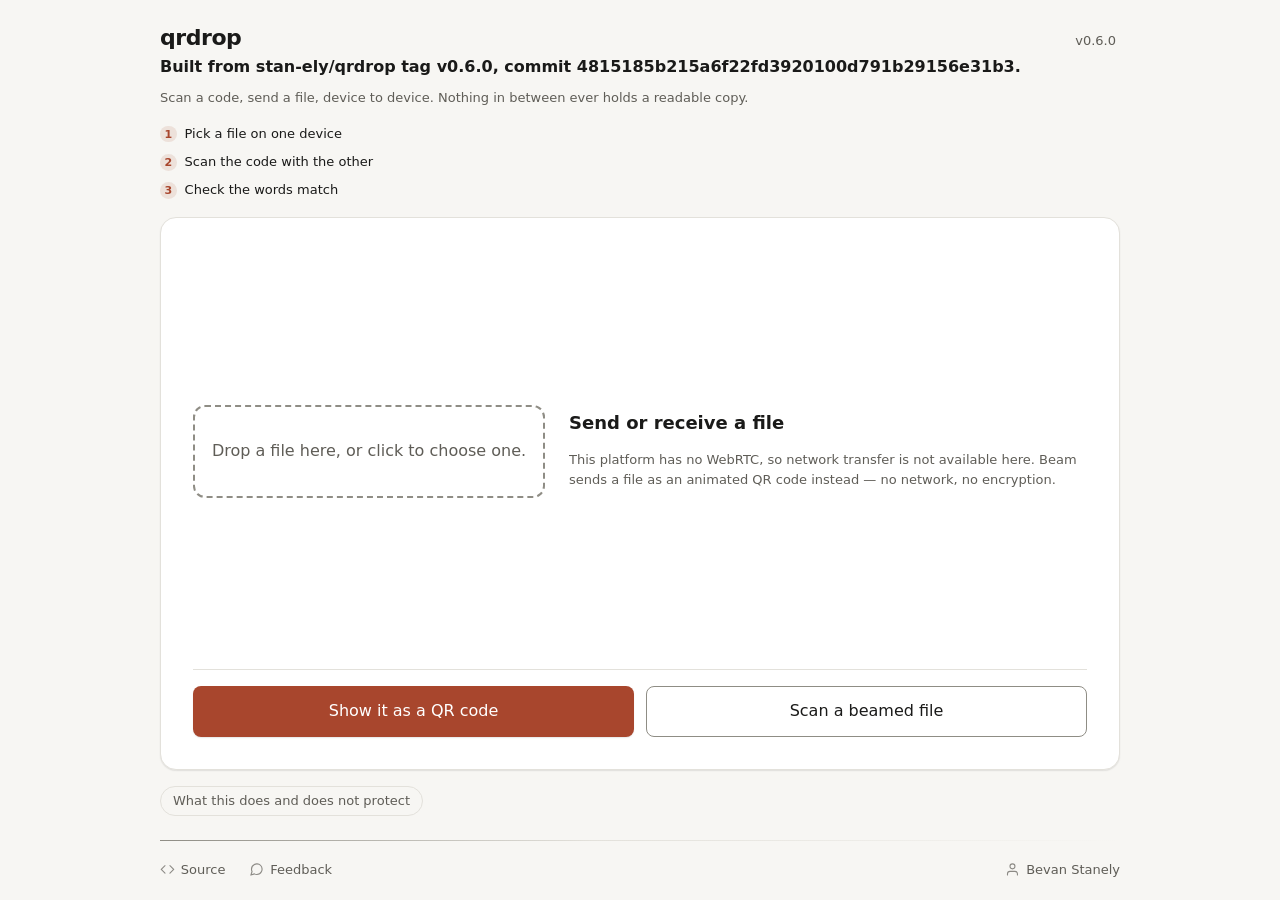
<file: index.html>
<!doctype html>
<!-- data-channel: 'stable' or 'edge'. Explained below the social tags, with the
     rest of the prose -- see the note there about crawlers and byte budgets. -->
<html lang="en" data-channel="stable">
<head>
<meta charset="utf-8">
<!--
  viewport-fit=cover is not cosmetic, and without it the safe-area handling in
  site/styles.css is dead code. env(safe-area-inset-*) resolves to 0 in the
  default (contain) mode, so every calc() in that file adding an inset was
  adding nothing, on every notched phone, since the day it was written -- the
  page simply stopped short of the rounded corners and nobody could tell the
  difference between that and insets being honoured.

  Opting in extends the page under the notch and the home indicator, which is
  what makes those calc() terms mean something. The two changes only work as a
  pair: this attribute without the padding puts the footer under the gesture
  bar, and the padding without this attribute is what we already had.
-->
<meta name="viewport" content="width=device-width, initial-scale=1, viewport-fit=cover">

<!--
  Stated here as well as in the stylesheet (src/web/tokens.js emits the CSS
  property) because the browser decides whether to algorithmically darken this
  page before the stylesheet has arrived, and a first paint it decided to
  invert is a flash of a theme this page does not use.
-->
<meta name="color-scheme" content="light dark">
<title>qrdrop</title>
<meta name="description" content="Send a file straight from one device to another. A QR code carries the key; the file goes over WebRTC; nothing in between ever holds a readable copy.">

<!-- Social preview. The rationale is below the tags, not above them; see there. -->
<meta property="og:type" content="website">
<meta property="og:site_name" content="qrdrop">
<meta property="og:url" content="https://sparkle.dog/">
<meta property="og:title" content="qrdrop — send a file device to device">
<meta property="og:description" content="Scan a code, send a file. End-to-end encrypted, straight between the two devices. Nothing to install, no account, and nothing in between ever holds a readable copy.">
<meta property="og:image" content="https://sparkle.dog/og.png">
<meta property="og:image:type" content="image/png">
<meta property="og:image:width" content="1200">
<meta property="og:image:height" content="630">
<meta property="og:image:alt" content="qrdrop: scan a code, send a file, device to device.">
<meta name="twitter:card" content="summary_large_image">

<!--
  Why the tags above and this comment below, rather than the other way round:
  a link preview is fetched by a crawler, and several of them read only the
  first few kilobytes of <head> before giving up. This comment is 1.4 kB of
  prose. Sitting above the tags it pushed og:type to byte 1507 for no reason
  but readability, which is a poor trade against a preview that silently does
  not render on some client nobody here can test. Comments are free to a
  browser and are not free to a crawler with a byte budget.

  Until these tags existed, every link to this page unfurled in Slack,
  iMessage, WhatsApp and the rest as a bare grey rectangle with a URL under
  it -- a poor advertisement for a tool whose entire pitch is that it is
  trustworthy, and the one place a stranger forms an opinion of it before
  ever loading the page.

  https://sparkle.dog is substituted by scripts/build-site.mjs from the same constant
  that writes the CNAME file, so the deployed domain has one home rather than
  a copy here that goes stale the day it moves. og:image must be absolute:
  crawlers fetch it without a document base, so a relative path silently
  yields no image at all.

  og:url is https://sparkle.dog/ rather than https://sparkle.dog plus a slash, because it is the
  one tag here that differs between the two builds this template produces: it
  must name the page being previewed, and /edge/ is a different page from /.
  og:image deliberately does not follow it -- both builds show the same card,
  and the edge tree has no og.png of its own.

  Which brings up data-channel on <html> above. The deploy serves two builds
  of this repo out of one artifact: the last released tag at /, the tip of
  main at /edge/ (see .github/workflows/pages.yml). Both come from this one
  template, so the security copy and the how-it-works list exist exactly once
  in this repository rather than in two files that drift. What differs is a
  build stamp in the footer and one cross-link, and site/styles.css keys both
  off that attribute. It sits on <html> rather than <body> so those rules can
  read it as :root, which is what saves the markup a wrapper element whose
  only job would be to be selected.

  og.png is NOT content-hashed, unlike the stylesheet and the JS. Crawlers
  cache a card by image URL for days and re-fetch on their own schedule; a
  hashed name would mean every previously-cached card pointing at a file the
  next deploy deleted. A stable name trades a possibly-stale preview for one
  that is never broken, which is the right way round for an image nothing
  functional depends on. It is generated by scripts/make-og.mjs -- see there.

  A corollary worth knowing when one of these looks wrong: the preview you
  are shown is very often not the page as it stands. WhatsApp and friends
  cache a card per exact URL with no purge anyone outside can call, so a
  card built before these tags existed will keep being served for a while.
  Appending a throwaway query string produces a URL they have never seen,
  which is the only reliable way to check what the current markup yields.
-->
<!--
  The content attribute just below is replaced by scripts/build-site.mjs with
  a generated Content-Security-Policy, never hand-edited here. See that
  script for the reasoning behind every directive -- in short: connect-src is
  built from SIGNALING_URLS in src/transport/room.js (every strategy's hosts,
  reduced to origins) so the allowlist cannot drift out of step with the hosts
  the code actually dials, and script-src is 'self' only, because the bundle
  below is self-hosted rather than loaded from a CDN.
-->
<meta http-equiv="Content-Security-Policy" content="default-src 'self'; script-src 'self'; worker-src 'self'; style-src 'self' 'unsafe-inline'; img-src 'self' data: blob:; media-src 'self' blob: mediastream:; connect-src 'self' wss://nos.lol wss://relay.primal.net wss://relay.mostr.pub wss://purplerelay.com wss://nostr.data.haus wss://nostr-01.yakihonne.com wss://bucket.coracle.social wss://tracker.openwebtorrent.com wss://tracker.webtorrent.dev; base-uri 'none'; form-action 'none'; object-src 'none';">

<!-- The app mark, rendered by scripts/make-icon.mjs from the same design tokens
     as everything else and shared with the Tauri app's launcher icon. This page
     had no icon at all until then, which meant a browser tab, a bookmark and a
     phone home screen all showed a blank sheet for a tool whose entire subject
     is a recognisable square. Not content-hashed: a favicon is requested by
     convention and cached politely, and the URL is worth keeping stable. -->
<link rel="icon" href="favicon.png" type="image/png">
<link rel="apple-touch-icon" href="favicon.png">

<!--
  The web app manifest, which is what makes this installable to a home screen
  and able to run without the URL bar. Generated per channel rather than
  committed -- scripts/build-site.mjs's webManifest explains why a single file
  cannot be right for both the stable tree at / and the edge tree at /edge/.

  theme-color is substituted from the same constant the manifest and --bg are
  built from (src/web/tokens.js). It tints the browser's own chrome around the
  page before any stylesheet has painted, so a hardcoded copy here would show
  its drift as a flash of the wrong colour on every cold start -- and only on
  a cold start, which is the hardest moment to be looking.
-->
<link rel="manifest" href="manifest.webmanifest">
<meta name="theme-color" content="#f7f6f3">

<!-- href is rewritten by scripts/build-site.mjs to the content-hashed stylesheet
     filename, for the same reason the script src below is. -->
<link rel="stylesheet" href="styles.0D1321D7.css">
</head>
<body>

<main>
  <header>
    <!--
      Which build you are looking at, and how to get to the other one.

      This page is served twice from one deploy and the two are visually
      identical, so without a stamp there is no way to tell a released build
      from the tip of main -- which matters here more than it would on most
      sites, because the thing a visitor is being asked to trust is the code
      running in their browser. The label is generated (buildStamp in
      scripts/build-site.mjs): a version on stable, a short sha on edge,
      because those are the two different identifiers a person would actually
      go and look up. The full build date rides in the title attribute.

      Beside the wordmark rather than down in the footer, and that is a
      layout decision as much as an editorial one. This page is a fixed-height
      grid with no spare vertical pixels; the h1's line box is taller than
      13px text, so a stamp sitting on it costs nothing, where the same two
      links in the footer's link row wrapped it onto a second line on a phone
      and took 32px out of the card <qr-drop> fills. It is also simply where a
      version belongs -- next to the name of the thing it is a version of.

      Exactly one of the two cross-links is shown, by site/styles.css keying
      on :root[data-channel] -- both are in the markup because this is one
      template, and CSS is what makes it two pages.

      No icon and no pill: this is a readout, not navigation, and the two
      controls in this header (the "How it works" chip below, and everything
      in the card) should not have to compete with it.

      aria-label on the cross-link extends the visible word rather than
      replacing it -- "edge" is a substring of "Switch to the edge build",
      which is what WCAG 2.5.3 asks for, and a reader gets the same link
      either way. That is the opposite of what shipped first, where the label
      was clipped to sr-only and the remaining icon was aria-hidden, so the
      link had no name for anyone.
    -->
    <div class="masthead">
      <h1>qrdrop</h1>
      <span class="build-stamp">
        <a class="build" href="https://github.com/stan-ely/qrdrop/releases/tag/v0.6.0" title="Release v0.6.0, 2026-09-18T18:15:23+05:30." target="_blank" rel="noopener noreferrer">v0.6.0</a>
      </span>
    </div>
    <b>Built from stan-ely/qrdrop tag v0.6.0, commit 4815185b215a6f22fd3920100d791b29156e31b3.</b>
    <p class="tagline">Scan a code, send a file, device to device. Nothing in between ever holds a readable copy.</p>

    <!--
      The page used to open straight onto "Drop a file here" and two buttons,
      which assumes the reader already knows the shape of the thing. They
      mostly do not: this is not a cloud drop, not AirDrop, and not a link you
      send -- it is two devices in the same room, one of which points a camera
      at the other. Someone who has not been told that clicks "Send a file",
      gets a QR code, and has no idea who is meant to scan it.

      Three steps rather than a paragraph because it is read at a glance and
      then never again, and an <ol> because they genuinely are ordered -- the
      numbers come from a CSS counter (site/styles.css) rather than list
      markers so they can be styled as chips without a second element per
      item.

      The comment here used to end by noting that repeating the security story
      up here "would push the buttons below the fold on a phone, which is the
      one thing this row must not do". That was the right instinct aimed at the
      wrong target: this row, at its true minimum, still did exactly that. The
      page is now a fixed-height grid (site/styles.css) and the row collapses
      to the button below it when there is not room for both -- site/main.js
      clones these same three <li>s into the dialog, so there is still only one
      copy of the words.
    -->
    <ol class="how">
      <li>Pick a file on one device</li>
      <li>Scan the code with the other</li>
      <li>Check the words match</li>
    </ol>
    <button type="button" class="chip" id="how-open" aria-haspopup="dialog">How it works</button>
  </header>

  <qr-drop></qr-drop>

  <footer>
    <!--
      A <details> until the page became a fixed-height grid, which it cannot
      survive: expanding in place adds several hundred pixels the layout has
      nowhere to put, and the only ways to absorb that are scrolling the page
      (which this design does not do) or clipping the list (which loses the
      part people opened it to read). It is a dialog trigger instead, and
      site/main.js moves the list below into the dialog at load -- so the words
      still exist exactly once, in the markup, where they can be read with no
      script running at all.
    -->
    <button type="button" class="chip" id="protect-open" aria-haspopup="dialog">
      What this does and does not protect
    </button>
    <div id="protect-body" hidden>
      <ul>
        <li><strong>Files are encrypted end to end</strong> under a key derived from the
          QR code, on top of WebRTC's own encryption. Relays and TURN servers see
          ciphertext and byte counts, never contents.</li>
        <li><strong>Each transfer uses fresh keys.</strong> A code captured later cannot
          decrypt a transfer that already happened.</li>
        <li><strong>Anyone with the code can join.</strong> It is the entire credential.
          Show the QR to the person you mean to send to, and not to a room.</li>
        <li><strong>Both devices learn each other's IP address.</strong> That is inherent
          to a direct connection.</li>
        <li><strong>Code is self-hosted, not loaded from a CDN.</strong> This page serves
          a bundle built from source, so the jsDelivr risk that used to be listed here
          is gone. What remains: the server hosting this page could still serve modified
          code, the same way any web app's server could. No in-browser design prevents
          that. For genuinely sensitive material, use a tool you can verify before running.</li>
        <li><strong>The QR code can encode a link, and that link still keeps the key off
          the wire.</strong> Scanning it with a phone's own camera app opens this page
          with the key in the URL's <em>fragment</em> -- the part after <code>#</code>.
          A fragment is never sent to a server as part of the HTTP request; the browser
          keeps it local and hands it to this page's own script. So yes, you should be
          wary of a link containing what looks like a key -- that instinct is correct in
          general -- but here the fragment is exactly what stops it from leaving your
          device, the same guarantee the plain <code>qrdrop:</code> code has always had.</li>
      </ul>
    </div>

    <!--
      target="_blank" is not a stylistic choice. A transfer in flight lives in
      this document: a WebRTC connection, a key that exists nowhere else, and a
      partially written file. Following one of these links in the same tab tears
      all of that down silently, with no way back. These three links are the
      least important thing on the page, so they must not be able to destroy the
      most important thing on it.

      rel="noreferrer" because site/_headers sets Referrer-Policy: no-referrer
      and GitHub Pages ignores _headers entirely (see .github/workflows/pages.yml),
      so on the live deploy that header simply is not there. The fragment -- the
      part carrying the key -- is never sent as a referrer by any browser, so
      nothing secret leaks either way; this just keeps the deployed page honest
      about the posture the rest of the site asks for. noopener is implied by
      noreferrer, and stated anyway rather than relying on a reader knowing that.
    -->
    <nav class="meta" aria-label="About qrdrop">
      <a href="https://github.com/stan-ely/qrdrop" target="_blank" rel="noopener noreferrer">
        <svg viewBox="0 0 24 24" width="18" height="18" fill="none" stroke="currentColor" stroke-width="1.75" stroke-linecap="round" stroke-linejoin="round" aria-hidden="true"><polyline points="16 18 22 12 16 6"/><polyline points="8 6 2 12 8 18"/></svg>
        Source
      </a>
      <a href="https://github.com/stan-ely/qrdrop/issues" target="_blank" rel="noopener noreferrer">
        <svg viewBox="0 0 24 24" width="18" height="18" fill="none" stroke="currentColor" stroke-width="1.75" stroke-linecap="round" stroke-linejoin="round" aria-hidden="true"><path d="M21 11.5a8.38 8.38 0 0 1-.9 3.8 8.5 8.5 0 0 1-7.6 4.7 8.38 8.38 0 0 1-3.8-.9L3 21l1.9-5.7a8.38 8.38 0 0 1-.9-3.8 8.5 8.5 0 0 1 4.7-7.6 8.38 8.38 0 0 1 3.8-.9h.5a8.48 8.48 0 0 1 8 8v.5z"/></svg>
        Feedback
      </a>
      <a class="who" href="https://stan-ely.com" target="_blank" rel="noopener noreferrer">
        <svg viewBox="0 0 24 24" width="18" height="18" fill="none" stroke="currentColor" stroke-width="1.75" stroke-linecap="round" stroke-linejoin="round" aria-hidden="true"><path d="M20 21v-2a4 4 0 0 0-4-4H8a4 4 0 0 0-4 4v2"/><circle cx="12" cy="7" r="4"/></svg>
        Bevan Stanely
      </a>
    </nav>
  </footer>
</main>

<!--
  Page-level dialogs, distinct from the one inside <qr-drop>: these hold the
  site's own orientation and disclosure copy, and the component must keep
  working with none of this present (it is published standalone, see
  package.json exports["./web"]). Both are filled by site/main.js from the
  markup above rather than authored twice.
-->
<dialog id="how-dialog" class="sheet" aria-labelledby="how-title">
  <h2 id="how-title" tabindex="-1">How it works</h2>
  <div class="sheet-body"></div>
  <form method="dialog"><button class="chip" type="submit">Close</button></form>
</dialog>

<dialog id="protect-dialog" class="sheet" aria-labelledby="protect-title">
  <h2 id="protect-title" tabindex="-1">What this does and does not protect</h2>
  <div class="sheet-body"></div>
  <form method="dialog"><button class="chip" type="submit">Close</button></form>
</dialog>

<!-- script src is rewritten by scripts/build-site.mjs to the content-hashed bundle filename. -->
<script type="module" src="main.EB5Y3U3H.js"></script>
</body>
</html>
</file>
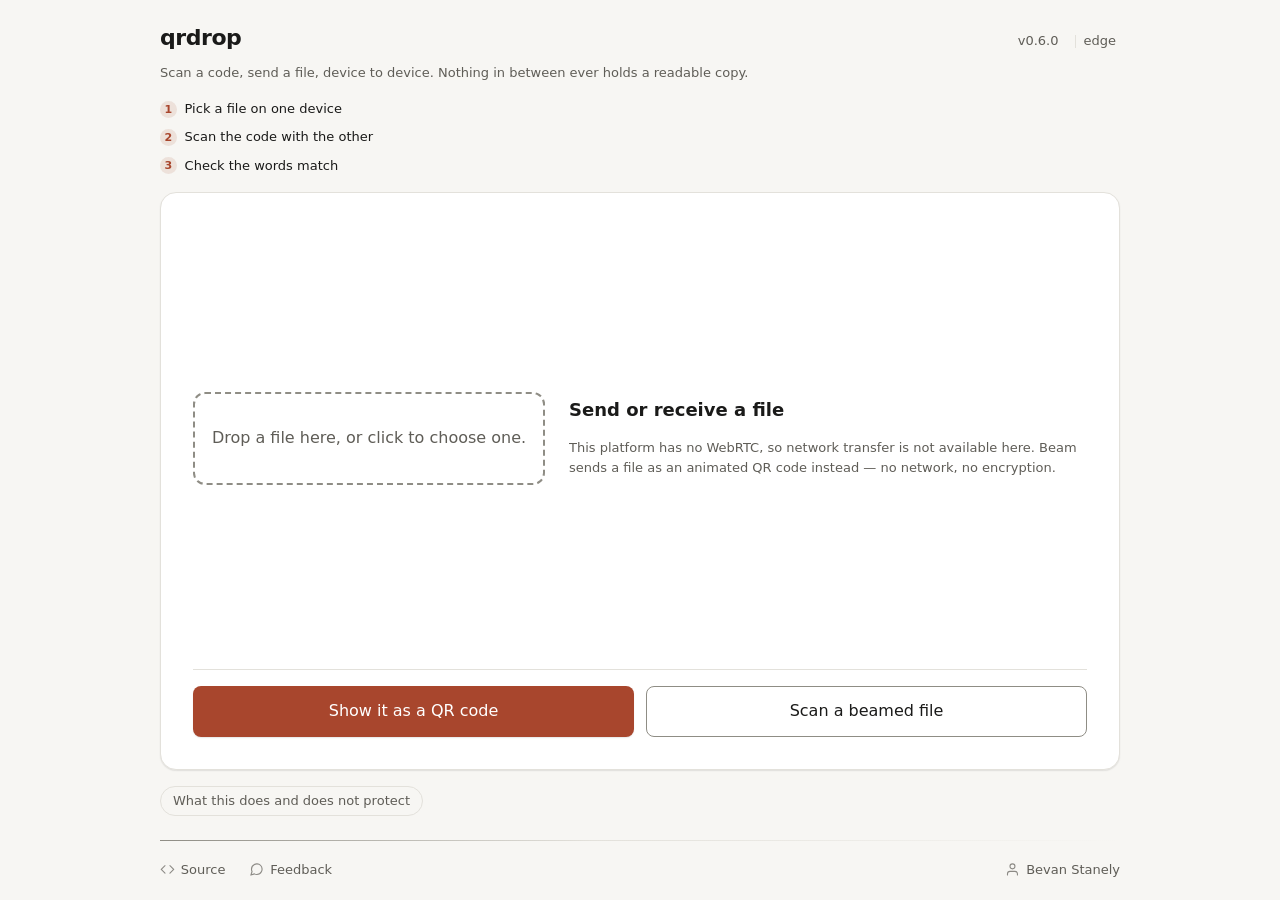
<file: qrdrop/index.html>
<!doctype html>
<!-- data-channel: 'stable' or 'edge'. Explained below the social tags, with the
     rest of the prose -- see the note there about crawlers and byte budgets. -->
<html lang="en" data-channel="stable">
<head>
<meta charset="utf-8">
<!--
  viewport-fit=cover is not cosmetic, and without it the safe-area handling in
  site/styles.css is dead code. env(safe-area-inset-*) resolves to 0 in the
  default (contain) mode, so every calc() in that file adding an inset was
  adding nothing, on every notched phone, since the day it was written -- the
  page simply stopped short of the rounded corners and nobody could tell the
  difference between that and insets being honoured.

  Opting in extends the page under the notch and the home indicator, which is
  what makes those calc() terms mean something. The two changes only work as a
  pair: this attribute without the padding puts the footer under the gesture
  bar, and the padding without this attribute is what we already had.
-->
<meta name="viewport" content="width=device-width, initial-scale=1, viewport-fit=cover">

<!--
  Stated here as well as in the stylesheet (src/web/tokens.js emits the CSS
  property) because the browser decides whether to algorithmically darken this
  page before the stylesheet has arrived, and a first paint it decided to
  invert is a flash of a theme this page does not use.
-->
<meta name="color-scheme" content="light dark">
<title>qrdrop</title>
<meta name="description" content="Send a file straight from one device to another. A QR code carries the key; the file goes over WebRTC; nothing in between ever holds a readable copy.">

<!-- Social preview. The rationale is below the tags, not above them; see there. -->
<meta property="og:type" content="website">
<meta property="og:site_name" content="qrdrop">
<meta property="og:url" content="https://share.stan-ely.com/">
<meta property="og:title" content="qrdrop — send a file device to device">
<meta property="og:description" content="Scan a code, send a file. End-to-end encrypted, straight between the two devices. Nothing to install, no account, and nothing in between ever holds a readable copy.">
<meta property="og:image" content="https://share.stan-ely.com/og.png">
<meta property="og:image:type" content="image/png">
<meta property="og:image:width" content="1200">
<meta property="og:image:height" content="630">
<meta property="og:image:alt" content="qrdrop: scan a code, send a file, device to device.">
<meta name="twitter:card" content="summary_large_image">

<!--
  Why the tags above and this comment below, rather than the other way round:
  a link preview is fetched by a crawler, and several of them read only the
  first few kilobytes of <head> before giving up. This comment is 1.4 kB of
  prose. Sitting above the tags it pushed og:type to byte 1507 for no reason
  but readability, which is a poor trade against a preview that silently does
  not render on some client nobody here can test. Comments are free to a
  browser and are not free to a crawler with a byte budget.

  Until these tags existed, every link to this page unfurled in Slack,
  iMessage, WhatsApp and the rest as a bare grey rectangle with a URL under
  it -- a poor advertisement for a tool whose entire pitch is that it is
  trustworthy, and the one place a stranger forms an opinion of it before
  ever loading the page.

  https://share.stan-ely.com is substituted by scripts/build-site.mjs from the same constant
  that writes the CNAME file, so the deployed domain has one home rather than
  a copy here that goes stale the day it moves. og:image must be absolute:
  crawlers fetch it without a document base, so a relative path silently
  yields no image at all.

  og:url is https://share.stan-ely.com/ rather than https://share.stan-ely.com plus a slash, because it is the
  one tag here that differs between the two builds this template produces: it
  must name the page being previewed, and /edge/ is a different page from /.
  og:image deliberately does not follow it -- both builds show the same card,
  and the edge tree has no og.png of its own.

  Which brings up data-channel on <html> above. The deploy serves two builds
  of this repo out of one artifact: the last released tag at /, the tip of
  main at /edge/ (see .github/workflows/pages.yml). Both come from this one
  template, so the security copy and the how-it-works list exist exactly once
  in this repository rather than in two files that drift. What differs is a
  build stamp in the footer and one cross-link, and site/styles.css keys both
  off that attribute. It sits on <html> rather than <body> so those rules can
  read it as :root, which is what saves the markup a wrapper element whose
  only job would be to be selected.

  og.png is NOT content-hashed, unlike the stylesheet and the JS. Crawlers
  cache a card by image URL for days and re-fetch on their own schedule; a
  hashed name would mean every previously-cached card pointing at a file the
  next deploy deleted. A stable name trades a possibly-stale preview for one
  that is never broken, which is the right way round for an image nothing
  functional depends on. It is generated by scripts/make-og.mjs -- see there.

  A corollary worth knowing when one of these looks wrong: the preview you
  are shown is very often not the page as it stands. WhatsApp and friends
  cache a card per exact URL with no purge anyone outside can call, so a
  card built before these tags existed will keep being served for a while.
  Appending a throwaway query string produces a URL they have never seen,
  which is the only reliable way to check what the current markup yields.
-->
<!--
  The content attribute just below is replaced by scripts/build-site.mjs with
  a generated Content-Security-Policy, never hand-edited here. See that
  script for the reasoning behind every directive -- in short: connect-src is
  built from SIGNALING_URLS in src/transport/room.js (every strategy's hosts,
  reduced to origins) so the allowlist cannot drift out of step with the hosts
  the code actually dials, and script-src is 'self' only, because the bundle
  below is self-hosted rather than loaded from a CDN.
-->
<meta http-equiv="Content-Security-Policy" content="default-src 'self'; script-src 'self'; worker-src 'self'; style-src 'self' 'unsafe-inline'; img-src 'self' data: blob:; media-src 'self' blob: mediastream:; connect-src 'self' wss://nos.lol wss://relay.primal.net wss://relay.mostr.pub wss://purplerelay.com wss://nostr.data.haus wss://nostr-01.yakihonne.com wss://bucket.coracle.social wss://tracker.openwebtorrent.com wss://tracker.webtorrent.dev; base-uri 'none'; form-action 'none'; object-src 'none';">

<!-- The app mark, rendered by scripts/make-icon.mjs from the same design tokens
     as everything else and shared with the Tauri app's launcher icon. This page
     had no icon at all until then, which meant a browser tab, a bookmark and a
     phone home screen all showed a blank sheet for a tool whose entire subject
     is a recognisable square. Not content-hashed: a favicon is requested by
     convention and cached politely, and the URL is worth keeping stable. -->
<link rel="icon" href="favicon.png" type="image/png">
<link rel="apple-touch-icon" href="favicon.png">

<!--
  The web app manifest, which is what makes this installable to a home screen
  and able to run without the URL bar. Generated per channel rather than
  committed -- scripts/build-site.mjs's webManifest explains why a single file
  cannot be right for both the stable tree at / and the edge tree at /edge/.

  theme-color is substituted from the same constant the manifest and --bg are
  built from (src/web/tokens.js). It tints the browser's own chrome around the
  page before any stylesheet has painted, so a hardcoded copy here would show
  its drift as a flash of the wrong colour on every cold start -- and only on
  a cold start, which is the hardest moment to be looking.
-->
<link rel="manifest" href="manifest.webmanifest">
<meta name="theme-color" content="#f7f6f3">

<!-- href is rewritten by scripts/build-site.mjs to the content-hashed stylesheet
     filename, for the same reason the script src below is. -->
<link rel="stylesheet" href="styles.0D1321D7.css">
</head>
<body>

<main>
  <header>
    <!--
      Which build you are looking at, and how to get to the other one.

      This page is served twice from one deploy and the two are visually
      identical, so without a stamp there is no way to tell a released build
      from the tip of main -- which matters here more than it would on most
      sites, because the thing a visitor is being asked to trust is the code
      running in their browser. The label is generated (buildStamp in
      scripts/build-site.mjs): a version on stable, a short sha on edge,
      because those are the two different identifiers a person would actually
      go and look up. The full build date rides in the title attribute.

      Beside the wordmark rather than down in the footer, and that is a
      layout decision as much as an editorial one. This page is a fixed-height
      grid with no spare vertical pixels; the h1's line box is taller than
      13px text, so a stamp sitting on it costs nothing, where the same two
      links in the footer's link row wrapped it onto a second line on a phone
      and took 32px out of the card <qr-drop> fills. It is also simply where a
      version belongs -- next to the name of the thing it is a version of.

      Exactly one of the two cross-links is shown, by site/styles.css keying
      on :root[data-channel] -- both are in the markup because this is one
      template, and CSS is what makes it two pages.

      No icon and no pill: this is a readout, not navigation, and the two
      controls in this header (the "How it works" chip below, and everything
      in the card) should not have to compete with it.

      aria-label on the cross-link extends the visible word rather than
      replacing it -- "edge" is a substring of "Switch to the edge build",
      which is what WCAG 2.5.3 asks for, and a reader gets the same link
      either way. That is the opposite of what shipped first, where the label
      was clipped to sr-only and the remaining icon was aria-hidden, so the
      link had no name for anyone.
    -->
    <div class="masthead">
      <h1>qrdrop</h1>
      <span class="build-stamp">
        <a class="build" href="https://github.com/stan-ely/qrdrop/releases/tag/v0.6.0" title="Release v0.6.0, 2026-09-18T18:15:23+05:30." target="_blank" rel="noopener noreferrer">v0.6.0</a>
        <a id="to-edge" href="/edge/" aria-label="Switch to the edge build" target="_blank" rel="noopener noreferrer">edge</a>
        <a id="to-stable" href="/" aria-label="Switch to the stable build" target="_blank" rel="noopener noreferrer">stable</a>
      </span>
    </div>
    <p class="tagline">Scan a code, send a file, device to device. Nothing in between ever holds a readable copy.</p>

    <!--
      The page used to open straight onto "Drop a file here" and two buttons,
      which assumes the reader already knows the shape of the thing. They
      mostly do not: this is not a cloud drop, not AirDrop, and not a link you
      send -- it is two devices in the same room, one of which points a camera
      at the other. Someone who has not been told that clicks "Send a file",
      gets a QR code, and has no idea who is meant to scan it.

      Three steps rather than a paragraph because it is read at a glance and
      then never again, and an <ol> because they genuinely are ordered -- the
      numbers come from a CSS counter (site/styles.css) rather than list
      markers so they can be styled as chips without a second element per
      item.

      The comment here used to end by noting that repeating the security story
      up here "would push the buttons below the fold on a phone, which is the
      one thing this row must not do". That was the right instinct aimed at the
      wrong target: this row, at its true minimum, still did exactly that. The
      page is now a fixed-height grid (site/styles.css) and the row collapses
      to the button below it when there is not room for both -- site/main.js
      clones these same three <li>s into the dialog, so there is still only one
      copy of the words.
    -->
    <ol class="how">
      <li>Pick a file on one device</li>
      <li>Scan the code with the other</li>
      <li>Check the words match</li>
    </ol>
    <button type="button" class="chip" id="how-open" aria-haspopup="dialog">How it works</button>
  </header>

  <qr-drop></qr-drop>

  <footer>
    <!--
      A <details> until the page became a fixed-height grid, which it cannot
      survive: expanding in place adds several hundred pixels the layout has
      nowhere to put, and the only ways to absorb that are scrolling the page
      (which this design does not do) or clipping the list (which loses the
      part people opened it to read). It is a dialog trigger instead, and
      site/main.js moves the list below into the dialog at load -- so the words
      still exist exactly once, in the markup, where they can be read with no
      script running at all.
    -->
    <button type="button" class="chip" id="protect-open" aria-haspopup="dialog">
      What this does and does not protect
    </button>
    <div id="protect-body" hidden>
      <ul>
        <li><strong>Files are encrypted end to end</strong> under a key derived from the
          QR code, on top of WebRTC's own encryption. Relays and TURN servers see
          ciphertext and byte counts, never contents.</li>
        <li><strong>Each transfer uses fresh keys.</strong> A code captured later cannot
          decrypt a transfer that already happened.</li>
        <li><strong>Anyone with the code can join.</strong> It is the entire credential.
          Show the QR to the person you mean to send to, and not to a room.</li>
        <li><strong>Both devices learn each other's IP address.</strong> That is inherent
          to a direct connection.</li>
        <li><strong>Code is self-hosted, not loaded from a CDN.</strong> This page serves
          a bundle built from source, so the jsDelivr risk that used to be listed here
          is gone. What remains: the server hosting this page could still serve modified
          code, the same way any web app's server could. No in-browser design prevents
          that. For genuinely sensitive material, use a tool you can verify before running.</li>
        <li><strong>The QR code can encode a link, and that link still keeps the key off
          the wire.</strong> Scanning it with a phone's own camera app opens this page
          with the key in the URL's <em>fragment</em> -- the part after <code>#</code>.
          A fragment is never sent to a server as part of the HTTP request; the browser
          keeps it local and hands it to this page's own script. So yes, you should be
          wary of a link containing what looks like a key -- that instinct is correct in
          general -- but here the fragment is exactly what stops it from leaving your
          device, the same guarantee the plain <code>qrdrop:</code> code has always had.</li>
      </ul>
    </div>

    <!--
      target="_blank" is not a stylistic choice. A transfer in flight lives in
      this document: a WebRTC connection, a key that exists nowhere else, and a
      partially written file. Following one of these links in the same tab tears
      all of that down silently, with no way back. These three links are the
      least important thing on the page, so they must not be able to destroy the
      most important thing on it.

      rel="noreferrer" because site/_headers sets Referrer-Policy: no-referrer
      and GitHub Pages ignores _headers entirely (see .github/workflows/pages.yml),
      so on the live deploy that header simply is not there. The fragment -- the
      part carrying the key -- is never sent as a referrer by any browser, so
      nothing secret leaks either way; this just keeps the deployed page honest
      about the posture the rest of the site asks for. noopener is implied by
      noreferrer, and stated anyway rather than relying on a reader knowing that.
    -->
    <nav class="meta" aria-label="About qrdrop">
      <a href="https://github.com/stan-ely/qrdrop" target="_blank" rel="noopener noreferrer">
        <svg viewBox="0 0 24 24" width="18" height="18" fill="none" stroke="currentColor" stroke-width="1.75" stroke-linecap="round" stroke-linejoin="round" aria-hidden="true"><polyline points="16 18 22 12 16 6"/><polyline points="8 6 2 12 8 18"/></svg>
        Source
      </a>
      <a href="https://github.com/stan-ely/qrdrop/issues" target="_blank" rel="noopener noreferrer">
        <svg viewBox="0 0 24 24" width="18" height="18" fill="none" stroke="currentColor" stroke-width="1.75" stroke-linecap="round" stroke-linejoin="round" aria-hidden="true"><path d="M21 11.5a8.38 8.38 0 0 1-.9 3.8 8.5 8.5 0 0 1-7.6 4.7 8.38 8.38 0 0 1-3.8-.9L3 21l1.9-5.7a8.38 8.38 0 0 1-.9-3.8 8.5 8.5 0 0 1 4.7-7.6 8.38 8.38 0 0 1 3.8-.9h.5a8.48 8.48 0 0 1 8 8v.5z"/></svg>
        Feedback
      </a>
      <a class="who" href="https://stan-ely.com" target="_blank" rel="noopener noreferrer">
        <svg viewBox="0 0 24 24" width="18" height="18" fill="none" stroke="currentColor" stroke-width="1.75" stroke-linecap="round" stroke-linejoin="round" aria-hidden="true"><path d="M20 21v-2a4 4 0 0 0-4-4H8a4 4 0 0 0-4 4v2"/><circle cx="12" cy="7" r="4"/></svg>
        Bevan Stanely
      </a>
    </nav>
  </footer>
</main>

<!--
  Page-level dialogs, distinct from the one inside <qr-drop>: these hold the
  site's own orientation and disclosure copy, and the component must keep
  working with none of this present (it is published standalone, see
  package.json exports["./web"]). Both are filled by site/main.js from the
  markup above rather than authored twice.
-->
<dialog id="how-dialog" class="sheet" aria-labelledby="how-title">
  <h2 id="how-title" tabindex="-1">How it works</h2>
  <div class="sheet-body"></div>
  <form method="dialog"><button class="chip" type="submit">Close</button></form>
</dialog>

<dialog id="protect-dialog" class="sheet" aria-labelledby="protect-title">
  <h2 id="protect-title" tabindex="-1">What this does and does not protect</h2>
  <div class="sheet-body"></div>
  <form method="dialog"><button class="chip" type="submit">Close</button></form>
</dialog>

<!-- script src is rewritten by scripts/build-site.mjs to the content-hashed bundle filename. -->
<script type="module" src="main.EB5Y3U3H.js"></script>
</body>
</html>
</file>
<file: styles.0D1321D7.css>
:root {
  /*
   * WITHOUT THIS THE DARK PALETTE AT THE FOOT OF THIS FILE NEVER RUNS ON
   * ANDROID, and that was as true of the deployed site as of the app.
   *
   * A page that never declares color-scheme is treated as light-only.
   * Android WebView, and Chrome with force-dark on, respond by
   * ALGORITHMICALLY DARKENING it -- a post-render pixel transform that
   * inverts the light theme and is invisible to CSS and JS, which go on
   * reporting prefers-color-scheme: light. So the careful dark values below
   * sat unused while a machine-generated approximation shipped in their
   * place, and nothing measurable said so: on a device in night mode the
   * computed styles read light, the screenshot came back dark, and the two
   * disagreed only because one of them was a photograph.
   *
   * Declaring both schemes says the page handles this itself. The browser
   * stops transforming, prefers-color-scheme starts telling the truth, and
   * the block at the end of this file is what paints.
   *
   * It belongs here rather than only in the site stylesheet because the
   * component ships standalone and has to take its own scheme with it -- and
   * because this also decides how the UA draws form controls and scrollbars.
   */
  color-scheme: light dark;

  /* ---- space: 4/8/12/16/24/32/48px, as rem ---- */
  --sp-1: 0.25rem;
  --sp-2: 0.5rem;
  --sp-3: 0.75rem;
  --sp-4: 1rem;
  --sp-5: 1.5rem;
  --sp-6: 2rem;
  --sp-7: 3rem;

  /* ---- radius ---- */
  --r-sm: 0.5rem;
  --r-md: 0.75rem;
  --r-lg: 1rem;
  --r-full: 999px;

  /* ---- layout ----
   *
   * --col is the reading column, matching the cap site/styles.css puts on
   * main. It moved here when the site began sharing the viewport grid with the
   * component: two files claiming a different idea of "the column" is the same
   * drift this whole file exists to prevent.
   *
   * --bar-h and --head-h used to sit here, described as "the two rows that
   * bracket the scrollable middle". They named a layout that no longer exists:
   * the action bar sizes to its buttons and the page chrome to its content,
   * and neither stylesheet ever read either token. A token nothing consumes is
   * worse than no token, because the next reader sizes something to it and
   * changes nothing.
   *
   * --tap is the one that replaced them, and it IS consumed: the floor for
   * anything a finger has to hit. 44px is the figure both platform guidelines
   * land on. .btn already computes to ~50px without help; every other control
   * in the component (the Copy chip, the fps select, the manual-code input)
   * was between 28px and 36px, which is a miss on a phone and was never
   * measured because check-layout.mjs asks whether a button is ON the screen,
   * not whether it can be hit.
   */
  --col: 34rem;
  --tap: 2.75rem;

  /* ---- stacking ----
   *
   * A named ladder rather than integers scattered across rules. There was no
   * z-index anywhere in this codebase before the dialog layer, which is the
   * best possible moment to decide the order once: anything competing for the
   * same plane is a bug in one of these two values, not a reason to type 9999.
   *
   * The dialog itself needs no token -- showModal() promotes it to the
   * browser's top layer, which sits above every z-index on the page by
   * definition. --z-dialog is here for the non-modal fallback path only.
   */
  --z-bar: 10;
  --z-dialog: 20;
  --z-toast: 30;

  /* ---- type ---- */
  --font-sans: ui-sans-serif, system-ui, -apple-system, "Segoe UI", Roboto, sans-serif;
  --font-mono: ui-monospace, SFMono-Regular, Menlo, Consolas, monospace;
  --fs--1: 0.8125rem;
  --fs-0: 1rem;
  --fs-1: 1.125rem;
  --fs-2: 1.375rem;
  --fs-3: 1.875rem;
  --lh-tight: 1.25;
  --lh-body: 1.55;

  /* ---- colour: light (default) ----
   *
   * --text on --surface is 17.4:1 and on --bg is 16.1:1 -- both nowhere near
   * the 4.5:1 floor, which leaves headroom to keep --text a near-black rather
   * than a pure one.
   *
   * --muted is the one built to a budget rather than to taste: #5f5d57 is the
   * darkest warm gray that still reads as "muted" against #6b6b66 (the old
   * value, which was never checked) while clearing 4.5:1 on both --surface
   * (6.58:1) and --bg (6.09:1). A lighter muted would drift under the floor
   * on --bg specifically, since --bg is the darker of the two.
   *
   * --accent is deepened from the old #b8563a to #a8462d specifically so
   * white text on it (--accent-text, used on .btn.primary) clears 4.5:1
   * (measured 5.87:1) -- the old value sat closer to 4:1 and failed for small
   * button labels. The same #a8462d against --surface is 5.87:1, past the
   * 3:1 floor for the large-text/UI-border uses (the step rail's active
   * segment, the SAS "these differ" note's accent underline).
   */
  --bg: #f7f6f3;
  --surface: #ffffff;
  --surface-raised: #f1efe9;
  /* The other direction from --surface-raised, and the axis this palette was
   * missing. The card, the code block, the text input and the sheet were all
   * --surface inside a 1px --line, so nothing led and nothing receded -- four
   * things at one weight, which is the flat, undifferentiated look that reads
   * as unfinished however carefully the spacing is set. Fields go below the
   * card they sit in; the card keeps --surface and its shadow. --muted holds
   * 6.0:1 here and --text 16.7:1, so nothing is bought at the cost of the
   * contrast budget the rest of this block is written to. */
  --surface-sunken: #f2f0ea;
  --text: #1a1a19;
  --muted: #5f5d57;
  --line: #e3e1db;
  --line-strong: #8f8d85;
  --accent-rgb: 168, 70, 45;
  --accent: rgb(var(--accent-rgb));
  --accent-hover: #8f3a24;
  --accent-text: #ffffff;
  --accent-soft: rgba(var(--accent-rgb), 0.12);
  --ok: #1f6e46;
  --ok-soft: rgba(31, 110, 70, 0.12);
  --bad: #a33328;
  --bad-soft: rgba(163, 51, 40, 0.12);
  --warn: #8a5a00;
  --warn-soft: rgba(138, 90, 0, 0.12);

  /* ---- camera and QR surfaces: deliberately NOT themed ----
   *
   * These three are the only colours here that must stay the same in light
   * and dark, so they sit outside the palette above and are never restated
   * in the dark block below. A QR is read by a camera, not by a person: a
   * scanner binarizes what it sees and needs dark modules on a light quiet
   * zone whatever the page around them is doing, and the viewfinder's
   * brackets have to stay legible over an arbitrary camera image. Wiring
   * any of them to --surface/--text would make dark mode quietly unreadable
   * to a scanner while looking perfectly fine to whoever changed it.
   *
   * They are tokens rather than the literals they replaced in styles.js for
   * the same reason as everything else in this file: --qr-quiet-zone alone
   * had two hand-kept copies (.qr and .beam-stage). */
  --qr-quiet-zone: #ffffff;
  --scan-bg: #000000;
  --scan-line: #ffffff;

  /* ---- elevation ---- */
  --shadow-1: 0 1px 2px rgba(20, 18, 14, 0.06), 0 1px 1px rgba(20, 18, 14, 0.04);
  --shadow-2: 0 8px 24px rgba(20, 18, 14, 0.10), 0 2px 6px rgba(20, 18, 14, 0.06);

  /* ---- motion ----
   *
   * The last axis that was still magic numbers scattered through styles.js.
   * Unlike colour and shadow, motion does not retheme -- a transition is the
   * same length on a dark background as on a light one -- so these are
   * declared once here and never restated in the dark block, which also
   * keeps that block honest about what actually changes with the theme.
   *
   * The reduced-motion query in styles.js overrides all of them at once with
   * transition-duration: 0s, so these are the "motion is wanted" values
   * only; do not try to encode the reduced case here. */
  --dur-fast: 0.05s;    /* .btn:active nudge -- must feel instant */
  --dur-base: 0.15s;    /* border and background on hover */
  --dur-slow: 0.2s;     /* the progress bar's fill, which is being watched */
  --dur-slower: 0.28s;  /* a screen's contents settling in; see screen-in */
  --dur-shimmer: 1.4s;  /* one pass of the indeterminate bar */

  /* Every animation here moves something INTO place and stops -- a screen
   * arriving, a rail segment filling, a toast rising. None of them move
   * something out. So the curve wants to be fast at the start and settle at
   * the end, which `ease-out` names but flattens too early to read as
   * deliberate; this is the same shape with a longer tail. Transitions that
   * run in both directions (hover, the button press) keep plain easing, since
   * an asymmetric curve on a reversible change feels wrong going back. */
  --ease-out: cubic-bezier(0.2, 0.7, 0.3, 1);

  /* ---- focus ---- */
  --focus-ring: 0 0 0 3px rgba(var(--accent-rgb), 0.35);
}

@media (prefers-color-scheme: dark) {
  :root {
    /*
     * Every pair below is re-measured against the dark surfaces, not just
     * colour-inverted -- a light-mode ratio says nothing about the same hex
     * pair on a dark background. --muted lightens to #b1b0aa (7.55:1 on
     * --surface, 8.30:1 on --bg); --accent lightens to #e08662 so
     * --accent-text (now dark, #17171a, matching the old scheme of a dark
     * label on a light-ish accent chip) still clears 4.5:1 (6.61:1 measured).
     */
    --bg: #16161a;
    --surface: #1f1f24;
    --surface-raised: #262630;
    /* Below --bg as well as below --surface. In light mode a sunken field can
     * sit between the page and the card; here the page is already the darkest
     * thing on screen, so an inset field has to go past it or it reads as
     * raised. --muted holds 8.7:1 on this. */
    --surface-sunken: #131317;
    --text: #ecebe8;
    --muted: #b1b0aa;
    --line: #33333a;
    --line-strong: #77747c;
    --accent-rgb: 224, 134, 98;
    --accent: rgb(var(--accent-rgb));
    --accent-hover: #e89a7c;
    --accent-text: #17171a;
    --accent-soft: rgba(var(--accent-rgb), 0.18);
    --ok: #7fc39b;
    --ok-soft: rgba(127, 195, 155, 0.16);
    --bad: #f0968a;
    --bad-soft: rgba(240, 150, 138, 0.16);
    --warn: #e3b34d;
    --warn-soft: rgba(227, 179, 77, 0.16);

    /*
     * Black shadows read as mud on a dark surface -- there is no darker tone
     * for them to imply depth against. Elevation here leans on --line-strong
     * borders (already applied by .card etc. in both themes) plus these
     * faint, mostly-flat shadows instead of the pronounced light-mode ones.
     */
    --shadow-1: 0 1px 0 rgba(0, 0, 0, 0.2);
    --shadow-2: 0 4px 16px rgba(0, 0, 0, 0.35);

    --focus-ring: 0 0 0 3px rgba(var(--accent-rgb), 0.45);
  }
}

.sheet {
  max-inline-size: min(var(--col), calc(100vw - var(--sp-6)));
  max-block-size: min(80dvh, calc(100dvh - var(--sp-6)));
  inline-size: 100%;
  margin: auto;
  padding: var(--sp-5);
  border: 1px solid var(--line);
  border-radius: var(--r-lg);
  background: var(--surface);
  color: var(--text);
  box-shadow: var(--shadow-1);
  overflow: hidden;
  flex-direction: column;
  gap: var(--sp-4);
  font: var(--fs-0)/var(--lh-body) var(--font-sans);
}

.sheet[open] { display: flex; }

.sheet::backdrop { background: rgb(0 0 0 / 0.45); }

/*
 * On a finger, a sheet comes up from the bottom.
 *
 * Not decoration. A centred dialog on a phone puts its buttons in the middle
 * of the screen, which is the part of a large phone a thumb reaches last --
 * and this component's sheets are where the beam Accept lives, so "hard to
 * reach" is the same failure the body/actions split exists to prevent, moved
 * into the one box that is exempt from the card's layout rules.
 *
 * margin-block-start: auto is what does it. The base rule sets margin: auto,
 * which centres on both axes; overriding only the block-start edge pushes it
 * down while leaving the inline centring alone, so this stays one declaration
 * rather than a repositioning that has to restate the horizontal case.
 *
 * The bottom corners go square because the sheet now meets the edge of the
 * screen, and a rounded corner against a screen edge reads as a rendering
 * fault rather than as a radius. env(safe-area-inset-bottom) keeps the last
 * control clear of the home indicator: a dialog is outside the flow that
 * site/styles.css's main padding covers, so it has to say this itself.
 *
 * pointer: coarse, not a width query, for the reason the block at the foot of
 * this file gives: a tablet is as wide as a laptop and still has a thumb.
 */
@media (pointer: coarse) {
  .sheet {
    max-inline-size: 100%;
    max-block-size: 85dvh;
    margin-block-start: auto;
    margin-block-end: 0;
    border-radius: var(--r-lg) var(--r-lg) 0 0;
    border-block-end: none;
    padding-block-end: calc(var(--sp-5) + env(safe-area-inset-bottom));
  }
}

.btn.ghost {
  border-color: transparent;
  background: none;
  color: var(--muted);
}
.btn.ghost:hover { background: var(--surface-raised); color: var(--text); }
/**
 * Page chrome only -- the h1, tagline, and footer disclosure that stay in the
 * light DOM (see site/index.html). Everything that used to style the
 * transfer UI itself (sections, buttons, the QR box, the SAS display, the
 * progress bar, and so on) moved into <qr-drop>'s own shadow root in
 * src/web/element.js, because shadow DOM does not inherit a page stylesheet
 * and the component needs to look right with none of this loaded at all.
 *
 * The design tokens this file reads (--bg, --surface, --sp-*, --fs-*, ...)
 * used to be a `:root { ... }` block pasted here verbatim from the `:host`
 * block in src/web/element.js's TEMPLATE -- two copies of the same list that
 * could only drift apart, never be checked against each other. They are
 * generated instead: scripts/build-site.mjs prepends `tokensCSS(':root')`
 * (src/web/tokens.js) to this file's contents when it writes
 * site/dist/styles.css, so this stylesheet only ever consumes tokens, never
 * redefines them. Do not add a `:root` block back here -- add the token to
 * tokens.js, where both this page and the component pick it up from.
 */

* { box-sizing: border-box; }

/*
 * The page is exactly the viewport and does not scroll. This is where 100dvh
 * belongs and the only place it appears: <qr-drop> sizes to the row this grid
 * gives it (see the :host comment in src/web/styles.js for why the component
 * must not claim the viewport itself).
 *
 * dvh rather than vh. On iOS Safari 100vh is the EXPANDED viewport -- the
 * height the page would have if the URL bar were hidden -- so a layout built
 * on it puts its last row underneath the browser chrome, which is precisely
 * the "the button is off the bottom of my phone" bug this work exists to fix,
 * reintroduced by the fix. The vh line above it is the fallback for engines
 * that do not know dvh, where being a little too tall beats being unstyled.
 *
 * env(safe-area-inset-*) for the notch and the home indicator: without it the
 * bottom row of a fixed-height layout sits under the gesture bar on any recent
 * iPhone, which is the same class of unreachable as being off-screen.
 */
body {
  margin: 0;
  background: var(--bg);
  color: var(--text);
  font: var(--fs-0)/var(--lh-body) var(--font-sans);
  -webkit-font-smoothing: antialiased;
  block-size: 100vh;
  block-size: 100dvh;
  overflow: hidden;
}

/*
 * auto / 1fr / auto: the heading and the footer take what they need, and the
 * component takes the rest. minmax(0, 1fr) rather than 1fr because a grid
 * track refuses to shrink below its content's min-content height otherwise --
 * the single most common reason a "fixed height" layout keeps growing anyway.
 */
main {
  max-inline-size: var(--col);
  margin: 0 auto;
  padding:
    calc(var(--sp-5) + env(safe-area-inset-top))
    calc(var(--sp-4) + env(safe-area-inset-right))
    calc(var(--sp-4) + env(safe-area-inset-bottom))
    calc(var(--sp-4) + env(safe-area-inset-left));
  block-size: 100%;
  display: grid;
  grid-template-rows: auto minmax(0, 1fr) auto;
  gap: var(--sp-4);
}

/*
 * Wide and short: the reading column gives way so the component can use two.
 *
 * 34rem is a measure chosen for reading prose, and it is right for almost every
 * window. It is wrong for a laptop in landscape, where the constraint is
 * vertical and there are several hundred horizontal pixels going spare — the
 * card ends up with an inner scrollbar beside an empty margin, which is the
 * worst of both.
 *
 * THIS QUERY MUST MATCH the one in src/web/styles.js exactly. A media query
 * cannot read a custom property, so the two conditions cannot be derived from a
 * shared token the way every other shared value in this project is; they are
 * two copies, and if they disagree the component lays out in two columns inside
 * a column too narrow to hold them.
 */
@media (min-width: 48rem) and (max-height: 62rem) {
  main { max-inline-size: 62rem; }
}

/*
 * Short window: the page chrome gets out of the way.
 *
 * On a 1280x620 laptop the header and footer were spending about 190px of 620
 * on a title, a tagline and two links, leaving the transfer UI to scroll
 * inside what was left. The tagline is the first thing to go -- it sells the
 * app to someone deciding whether to use it, and by the time the window is
 * this shape they are using it. The h1 stays, because a page with no name is
 * disorienting in a way a page with no strapline is not.
 */
@media (max-height: 46rem) {
  .tagline { display: none; }
  main {
    padding-block: calc(var(--sp-3) + env(safe-area-inset-top))
      calc(var(--sp-3) + env(safe-area-inset-bottom));
    gap: var(--sp-3);
  }
  footer { font-size: var(--fs--1); }
}

header { min-inline-size: 0; }

h1 {
  margin: 0;
  font-size: var(--fs-2);
  line-height: var(--lh-tight);
  letter-spacing: -0.02em;
}

/*
 * The wordmark and the build stamp, on one line.
 *
 * `nowrap` and no shrinking, deliberately: this page is a fixed-height grid,
 * and the whole reason the stamp is up here rather than in the footer is that
 * the h1's line box is already taller than 13px text, so it costs no height at
 * all. Allowed to wrap it would cost a line at exactly the width where there
 * is least to spare. It fits -- "qrdrop" and the longest stamp
 * (`edge · 0000000 | stable`) are about 240px together, against 312px of
 * content width at 320px, the narrowest viewport this is checked at.
 *
 * Baseline rather than centre: the stamp is type, the wordmark is type, and
 * sitting them on a shared baseline is what makes the small one read as an
 * annotation of the big one rather than as a separate thing parked nearby.
 */
.masthead {
  display: flex;
  flex-wrap: nowrap;
  align-items: baseline;
  justify-content: space-between;
  gap: var(--sp-3);
}

/*
 * The build stamp: which build this is, and a link to the other one.
 *
 * A readout, not navigation, and styled to say so. No icon and no pill --
 * both of which it had when it lived in the footer's link row, where it read
 * as two more buttons -- just --muted text at the row's own size. The only
 * controls in this header are the "How it works" chip and the card below;
 * neither should have to compete with a version number.
 *
 * min-inline-size: 0 lets it be the thing that gives way if the masthead ever
 * is squeezed, rather than pushing the h1 out of the page.
 */
.build-stamp {
  display: inline-flex;
  align-items: center;
  gap: var(--sp-2);
  min-inline-size: 0;
  font-size: var(--fs--1);
}

/* Self-contained now that this is not inside .meta: colour, hover and focus
 * were all inherited from `.meta a` before the move, and a link with no
 * :focus-visible of its own is invisible to a keyboard. The hover cue is an
 * underline as well as the colour shift, since --accent alone is the one cue
 * a person who cannot distinguish it would miss. */
.build-stamp a {
  padding: var(--sp-1);
  border-radius: var(--r-sm);
  color: var(--muted);
  text-decoration: none;
  transition: color var(--dur-base);
}
.build-stamp a:hover { color: var(--accent); text-decoration: underline; }
.build-stamp a:focus-visible { outline: none; box-shadow: var(--focus-ring); }

/* The channel cross-link, one of two.
 *
 * They are hidden with `display: none` and shown again per channel, rather
 * than one of them carrying `hidden` in the markup. An author `display` beats
 * the UA stylesheet's rule for [hidden], so a stylesheet that hides with the
 * attribute and reveals with `display` is one rule away from showing both --
 * the failure this project has already had three times over (.card laying out
 * all eight screens at once, .sheet rendering both closed dialogs in flow).
 * Saying it in one place, in both directions, has no such edge: neither link
 * is visible unless a rule here names its channel.
 *
 * Which also means these are the rules to check if both cross-links ever
 * appear at once: that is data-channel arriving as a literal __CHANNEL__,
 * matching neither selector -- except the build would have failed first, on
 * the leftover-placeholder guard in scripts/build-site.mjs. */
#to-edge,
#to-stable { display: none; }
:root[data-channel='stable'] #to-edge { display: inline-flex; }
:root[data-channel='edge'] #to-stable { display: inline-flex; }

/* A rule between the two rather than a separator character: `edge · ceb67e3`
 * already contains a middle dot, and a second glyph beside it reads as noise
 * rather than as a division.
 *
 * Drawn as a pseudo-element sized in em, not as a border-left on the link. A
 * border spans the whole padded box, and that padding is a tap target rather
 * than a visual height -- so the rule came out 26px tall beside 13px text and
 * read as a bracket around the cross-link instead of a divider between two
 * things. The link is inline-flex, so this is a flex item and `align-self`
 * centres it. */
#to-edge::before,
#to-stable::before {
  content: '';
  align-self: center;
  inline-size: 1px;
  block-size: 1em;
  margin-inline-end: var(--sp-2);
  background: var(--line);
}

/* Edge is the development build and says so in the one way a header can. Not
 * red: nothing is wrong, and a page about trust that cries wolf in its own
 * chrome spends credibility it needs elsewhere. --warn is legible against both
 * themes' backgrounds (src/web/tokens.js defines it for each), and the label
 * beside it already reads "edge", so the colour is reinforcement rather than
 * the only carrier of the meaning -- which is what keeps it working for a
 * reader who cannot see it. */
:root[data-channel='edge'] .build { color: var(--warn); }
:root[data-channel='edge'] .build:hover { color: var(--warn); }

/* `edge · ceb67e3` is three space-separated tokens, so without this it is free
 * to break after "edge" or after the dot -- a build identifier split across
 * two lines, which is worse than a wide one. Stable's `v0.3.1` has no break
 * opportunity in it and does not need the rule; the stamp shares one class
 * across both channels, so it is stated once here. */
.build { white-space: nowrap; }

.tagline {
  margin: var(--sp-2) 0 0;
  color: var(--muted);
  font-size: var(--fs--1);
}

/*
 * The three-step orientation strip between the tagline and the transfer UI
 * (see the comment on the <ol> in site/index.html for why it exists at all).
 *
 * One step per line at every width, which is not the first thing tried. A
 * wrapping row looked right in the abstract and is wrong here: `main` is
 * capped at 34rem, which is a column narrow enough that the three labels land
 * two-then-one even on a desktop, and a numbered list whose 3 sits alone
 * under a full row reads as a layout accident rather than as three steps.
 * Widening the column for the sake of this row would be the tail wagging the
 * dog -- 34rem is a measure chosen for reading. Three short lines it is.
 *
 * The list markers are switched off and replaced with a CSS counter, so the
 * numbers can be chips without a second element inside every <li>.
 *
 * Deliberately quieter than the card below it and louder than .tagline above:
 * --text on the step labels (this is instruction, and --muted twice in a row
 * turns the whole header into grey mush) but at --fs--1, so it never competes
 * with the buttons, which are the thing the reader is meant to reach.
 */
.how {
  display: flex;
  flex-direction: column;
  gap: var(--sp-2);
  counter-reset: step;
  margin: var(--sp-4) 0 0;
  padding: 0;
  list-style: none;
  font-size: var(--fs--1);
  color: var(--text);
}

.how li {
  display: flex;
  align-items: center;
  gap: var(--sp-2);
  counter-increment: step;
}

/* --accent-soft rather than --accent: a filled accent chip three times over
 * reads as three buttons, and there are real buttons a few hundred pixels
 * below that need to own that colour. The chip is 1.5em square so it tracks
 * --fs--1 rather than pinning a pixel size that stops matching the day the
 * type scale moves. */
.how li::before {
  content: counter(step);
  flex: none;
  display: grid;
  place-items: center;
  width: 1.5em;
  height: 1.5em;
  border-radius: var(--r-full);
  background: var(--accent-soft);
  color: var(--accent);
  font-size: 0.85em;
  font-weight: 700;
  font-variant-numeric: tabular-nums;
}

/*
 * Which of the two orientation affordances is shown. This block must stay
 * BELOW `.how`'s own rule above: both set `display` on the same selector at
 * the same specificity, so source order decides, and written above it these
 * rules lose silently and the page renders the strip and the button at once.
 *
 * The collapsed form -- button, no strip -- is the DEFAULT, and the strip is
 * the enhancement for viewports with room to spare. That way round on purpose:
 * a layout whose default assumes space and trims when cramped is how the
 * transfer UI ended up below the fold to begin with.
 *
 * Room to spare means BOTH axes. Tall enough that ~90px of orientation copy is
 * not the difference between seeing Accept and not, and wide enough that the
 * column is not already cramped. The page had a width-only query before, which
 * is exactly why a short laptop window -- wide, so it passed -- rendered the
 * beam screen's Accept button 197px below the fold.
 */
#how-open { display: inline-flex; }
.how { display: none; }

@media (min-height: 46rem) and (min-width: 26rem) {
  #how-open { display: none; }
  .how { display: flex; }
}

/*
 * This rule used to be `qr-drop { display: block }`, which quietly beat the
 * component's own `:host { display: flex }` and left the card overflowing its
 * grid row by 300px with no clue why.
 *
 * A rule in the host page always wins over a `:host` rule for the same
 * property -- specificity does not come into it; the page is simply the more
 * authoritative side of the shadow boundary. That makes `display` on a custom
 * element a property the page must either leave alone or set deliberately, and
 * an undated `display: block` from before the component had a layout of its
 * own is neither.
 *
 * It is not deleted, because the element must still be a block before its
 * definition loads -- an unregistered custom element is inline, and an inline
 * grid row collapses. min-block-size: 0 for the usual grid-item reason.
 */
qr-drop {
  min-block-size: 0;
}
qr-drop:not(:defined) {
  display: block;
}

footer { min-inline-size: 0; }

/*
 * The one button style the page chrome owns. Deliberately quieter than
 * anything inside <qr-drop>: these open explanations, and an explanation must
 * never compete with "Send a file" or with Accept. The component's own buttons
 * are styled in its shadow root and inherit none of this.
 *
 * Styled as a ghost button (transparent, border, muted text) to match
 * .btn.ghost in the component. The ghost button rules are generated from
 * src/web/styles.js at build time via scripts/build-site.mjs, so there is
 * one definition of the ghost button style. This rule adds page-specific
 * display properties and applies those styles to the chip element.
 */
.chip {
  display: inline-flex;
  font: inherit;
  font-size: var(--fs--1);
  color: var(--muted);
  background: none;
  border: 1px solid var(--line);
  border-radius: var(--r-full);
  padding: var(--sp-1) var(--sp-3);
  cursor: pointer;
  align-items: center;
  gap: var(--sp-2);
  text-align: start;
  transition: color var(--dur-base), border-color var(--dur-base);
}
.chip:hover { color: var(--text); border-color: var(--line-strong); }
.chip:focus-visible { outline: none; box-shadow: var(--focus-ring); }

/*
 * The page's dialogs. `max-block-size` plus a scrolling body is the whole
 * point of moving this copy here: the disclosure list is long, and a dialog is
 * the one box on a non-scrolling page that is allowed to scroll inside itself.
 * At 200% zoom this is what keeps the words reachable instead of clipped.
 *
 * No z-index. showModal() promotes a <dialog> to the browser's top layer,
 * which is above every stacking context on the page by definition -- that is
 * the reason this is a real <dialog> and not a positioned div, along with the
 * focus trap and Escape that would otherwise be hand-written.
 *
 * The .sheet rules are generated from src/web/styles.js at build time via
 * scripts/build-site.mjs, so there is one definition of the dialog style,
 * not two hand-kept copies. This rule provides page-chrome-only customizations.
 */
.sheet h2 {
  margin: 0;
  font-size: var(--fs-1);
  line-height: var(--lh-tight);
}
.sheet h2:focus-visible { outline: none; box-shadow: var(--focus-ring); }
.sheet-body {
  overflow-y: auto;
  min-block-size: 0;
}
.sheet-body ul { padding-left: 1.1rem; color: var(--muted); font-size: var(--fs--1); margin: 0; }
.sheet-body li { margin-bottom: var(--sp-2); }
.sheet-body strong { color: var(--text); font-weight: 600; }
.sheet-body .how { display: flex; margin-block-start: 0; }
.sheet form { margin: 0; }
footer summary {
  cursor: pointer;
  color: var(--muted);
  font-size: var(--fs--1);
}
footer ul { padding-left: 1.1rem; color: var(--muted); font-size: var(--fs--1); }
footer li { margin-bottom: var(--sp-2); }
footer strong { color: var(--text); font-weight: 600; }

/*
 * The three links at the very bottom -- source, feedback, author. Scoped to
 * .meta rather than styled as a bare `a { }` rule, because the security
 * disclosure above is prose that may one day want links of its own, and those
 * should read as links inside a paragraph, not as another row of chrome.
 *
 * Resting colour is --muted, not --accent: this row is the least important
 * thing on a page whose whole purpose is the transfer above it, and --muted is
 * measured (see tokens.js) to clear 4.5:1 on --bg in both themes, so quiet
 * here does not mean unreadable. --accent, a raised pill, and a 1px lift all
 * arrive on hover, borrowed from .btn in src/web/styles.js so that a link in
 * the page and a button in the component answer a pointer the same way.
 *
 * The links are pills rather than underlined text because the underline was
 * the only thing distinguishing them and it crashed through the descenders at
 * --fs--1. .meta is pulled out by one --sp-2 (and the rule below pushed back
 * in by the same amount) so that the pills' padding does not indent the row
 * relative to the column of text above it -- the pill is a hover affordance,
 * not a change to where the page's left edge is.
 */
.meta {
  position: relative;
  display: flex;
  flex-wrap: wrap;
  align-items: center;
  gap: var(--sp-1) var(--sp-2);
  margin: var(--sp-5) calc(var(--sp-2) * -1) 0;
  padding-top: var(--sp-4);
  font-size: var(--fs--1);
}

/* A hairline that starts at the text column's left edge and dissolves before
 * it reaches the right. A full-width `border-top` drew a hard line under a
 * page that has no other hard lines in the light DOM, and read as the start of
 * a second section rather than the quiet end of this one. */
.meta::before {
  content: '';
  position: absolute;
  inset: 0 var(--sp-2) auto;
  height: 1px;
  background: linear-gradient(to right, var(--line-strong), var(--line) 45%, transparent);
}

.meta a {
  display: inline-flex;
  align-items: center;
  gap: 0.45em;
  padding: var(--sp-1) var(--sp-2);
  border-radius: var(--r-full);
  color: var(--muted);
  text-decoration: none;
  transition: color var(--dur-base), background var(--dur-base), transform var(--dur-fast);
}
.meta a:hover { color: var(--accent); background: var(--surface-raised); transform: translateY(-1px); }
.meta a:active { transform: translateY(0); }
.meta a:focus-visible { outline: none; box-shadow: var(--focus-ring); }

/* Who made this, set apart from what it is -- the two project links are one
 * thought and the byline is another, and a gap says so without a separator
 * character. Dropped at the narrow breakpoint, where the row wraps and an
 * auto margin would strand the name alone on its own line. */
.meta .who { margin-left: auto; }

/* aria-hidden in the markup: every label already says what the link is, so
 * the icon is decoration and a screen reader announcing it would be reading
 * the same word twice. Sized in em so it tracks --fs--1, and drawn in
 * currentColor so the hover and focus rules above only ever have to name one
 * colour.
 *
 * The width, height, fill and stroke here are also spelled out as attributes
 * on each <svg> in the markup, which is duplication on purpose. Presentation
 * attributes lose to any rule in a stylesheet, so these lines still decide
 * what is drawn; the attributes only matter when this file has not arrived,
 * and an inline <svg> with no size falls back to 300x150 filled black. That
 * is not a degraded footer, it is three enormous black shapes down the page,
 * and it happened -- see the note on the hashed filename in
 * scripts/build-site.mjs for how the stylesheet went missing in the first
 * place. Belt and braces, because only one of the two can be fixed by a
 * deploy. */
.meta svg {
  flex: none;
  width: 1.15em;
  height: 1.15em;
  fill: none;
  stroke: currentColor;
  stroke-width: 1.75;
  stroke-linecap: round;
  stroke-linejoin: round;
  opacity: 0.7;
  transition: opacity var(--dur-base);
}
.meta a:hover svg { opacity: 1; }

/* The disclosure above shares the row's hover and focus language, so the two
 * halves of the footer read as one thing rather than as a styled row bolted
 * under an unstyled summary. */
footer summary { transition: color var(--dur-base); }
footer summary:hover { color: var(--text); }
footer summary:focus-visible {
  outline: none;
  border-radius: var(--r-sm);
  box-shadow: var(--focus-ring);
}

/*
 * THE ENV() TERMS ARE NOT DECORATION IN HERE. This block sets `padding`, the
 * shorthand, so it replaced all four sides of the rule above it -- including
 * the safe-area insets -- on exactly the devices that have insets. It went
 * unnoticed because viewport-fit was not set either, so every inset was 0 and
 * losing them cost nothing. site/index.html now opts in, and from that moment
 * a shorthand here without env() would put the footer under the home
 * indicator on every phone narrower than 30rem, which is most of them.
 *
 * Any future rule that sets main's padding has to carry these terms too. That
 * is the trap this comment exists to close, and it is the same shape as the
 * "anywhere a rule sets display, say the hiding again" note in
 * src/web/styles.js: a shorthand quietly resetting what a longhand elsewhere
 * was relying on.
 */
@media (max-width: 30rem) {
  main {
    padding:
      calc(var(--sp-5) + env(safe-area-inset-top))
      calc(var(--sp-3) + env(safe-area-inset-right))
      calc(var(--sp-6) + env(safe-area-inset-bottom))
      calc(var(--sp-3) + env(safe-area-inset-left));
  }
}

/*
 * A phone, in either orientation: the page chrome gets out of the component's
 * way entirely.
 *
 * The max-height: 46rem block above already does half of this for any short
 * window, laptop included. What it does not catch is the commonest phone
 * there is -- 390x844 is 24.4rem by 52.8rem, so it is not short, it is
 * narrow, and it was keeping the tagline and the whole footer link row on the
 * device with the least room to spare. Together those are ~110px of a 844px
 * screen spent on a strapline and three links, while the card underneath is
 * the thing that has to fit a camera, a filename and two buttons.
 *
 * Written as two comma-separated queries rather than one `(A or B)`: the or
 * keyword is Media Queries Level 4 and the comma has meant the same thing
 * since Level 2. The second arm is the landscape phone, 844x390, which is
 * short by this file's other measure but wide enough to miss the first arm.
 *
 * pointer: coarse gates the first two arms, so a 390px-wide DESKTOP window --
 * someone with a browser docked to a quarter of a monitor -- keeps its chrome.
 * That window is narrow by choice and can be widened; a phone cannot.
 *
 * THE THIRD ARM HAS NO POINTER GATE, and it is there because that reasoning
 * runs out below 26rem. At 360px the beam screen's card copy scrolled by 74px
 * in both engines with a mouse -- the progress bar clipped off the bottom --
 * and no amount of "the window can be widened" makes a clipped progress bar
 * the right thing to render. The layout has already collapsed to its phone
 * shape by then; keeping a two-line strapline and a footer link row above it
 * is spending 112px the card is visibly short of. Found by adding a 360px
 * viewport to check-layout.mjs after a real device turned out to report
 * innerWidth 360, not the 390 that file had always assumed was the narrow
 * end.
 *
 * WHAT STAYS, and it is the part worth checking on a real device: the
 * masthead keeps the h1 and the build stamp, and the footer keeps the
 * #protect-open chip. The security disclosure is that chip, not one of the
 * links in .meta -- .meta is Source, Feedback and the byline, all of which
 * are navigation away from a page someone is in the middle of using. Hiding
 * the one thing that explains what this tool does and does not protect would
 * be the wrong 68px to save, on the one screen where trust matters most.
 */
@media (pointer: coarse) and (max-width: 30rem),
       (min-width: 48rem) and (max-height: 30rem),
       (max-width: 26rem) {
  .tagline { display: none; }
  .meta { display: none; }
}

/* The same bargain src/web/styles.js strikes for the component: someone who
 * has asked the OS to reduce motion still gets every state change, told in
 * colour, with nothing moving to tell it. */
@media (prefers-reduced-motion: reduce) {
  .meta a, .meta svg, footer summary { transition-duration: 0s; }
  .meta a:hover { transform: none; }
}

/*
 * A phone on its side: the page chrome stops being three stacked rows.
 *
 * The arm above already hides the tagline and the .meta links here, and that
 * was not close to enough. Measured on the built tree at 800x360, before this
 * rule: the header ran 61px (the masthead, then "How it works" on its own
 * line beneath it), the footer 30px, and main's own padding and two row gaps
 * another 48 -- 139px of 360, 39% of the screen, spent on chrome, leaving the
 * card 221px out of which 32 is its padding and 64 its action bar. The
 * component was laying out its content inside 111px.
 *
 * The axis those rows are stacked on is the only one this shape is short of.
 * There are 800 horizontal pixels here and the masthead uses about 240 of
 * them, so the two chips go BESIDE the wordmark instead of under it: one
 * chrome row, and the footer's grid row disappears with it. That is ~72px
 * handed straight to the card, which is the difference between a beam screen
 * that scrolls three times its own height and one that mostly fits.
 *
 * Only the landscape arm, deliberately -- not the two portrait ones above.
 * A 360px-wide phone has the opposite problem: the horizontal axis is the
 * scarce one, and folding a footer up beside the wordmark there would wrap
 * the masthead, which .masthead's own comment explains is the one thing it
 * must not do.
 *
 * Nothing is hidden by this rule. The h1, the build stamp, "How it works"
 * and the security disclosure are all still on the screen, still in the tab
 * order, in the same reading order -- header content, then footer content,
 * then the card. They have only stopped each claiming a row of a viewport
 * that has three rows to give.
 */
@media (min-width: 48rem) and (max-height: 30rem) {
  main {
    grid-template-columns: minmax(0, 1fr) auto;
    grid-template-rows: auto minmax(0, 1fr);
  }

  /* Baseline, for the reason .masthead sits its stamp on one: these are three
   * pieces of type on one line, and a shared baseline is what makes them read
   * as a single masthead rather than as controls parked near a title. */
  header {
    grid-area: 1 / 1;
    display: flex;
    flex-wrap: nowrap;
    align-items: baseline;
    gap: var(--sp-4);
  }
  /* The masthead gives way before the chip does. It is `space-between` inside
   * a track it no longer owns, so without a basis of its own it would keep
   * stretching and push the chip off the row. */
  .masthead { flex: 0 1 auto; min-inline-size: 0; }

  footer { grid-area: 1 / 2; }
  qr-drop { grid-area: 2 / 1 / 3 / 3; }
}
</file>
<file: qrdrop/styles.0D1321D7.css>
:root {
  /*
   * WITHOUT THIS THE DARK PALETTE AT THE FOOT OF THIS FILE NEVER RUNS ON
   * ANDROID, and that was as true of the deployed site as of the app.
   *
   * A page that never declares color-scheme is treated as light-only.
   * Android WebView, and Chrome with force-dark on, respond by
   * ALGORITHMICALLY DARKENING it -- a post-render pixel transform that
   * inverts the light theme and is invisible to CSS and JS, which go on
   * reporting prefers-color-scheme: light. So the careful dark values below
   * sat unused while a machine-generated approximation shipped in their
   * place, and nothing measurable said so: on a device in night mode the
   * computed styles read light, the screenshot came back dark, and the two
   * disagreed only because one of them was a photograph.
   *
   * Declaring both schemes says the page handles this itself. The browser
   * stops transforming, prefers-color-scheme starts telling the truth, and
   * the block at the end of this file is what paints.
   *
   * It belongs here rather than only in the site stylesheet because the
   * component ships standalone and has to take its own scheme with it -- and
   * because this also decides how the UA draws form controls and scrollbars.
   */
  color-scheme: light dark;

  /* ---- space: 4/8/12/16/24/32/48px, as rem ---- */
  --sp-1: 0.25rem;
  --sp-2: 0.5rem;
  --sp-3: 0.75rem;
  --sp-4: 1rem;
  --sp-5: 1.5rem;
  --sp-6: 2rem;
  --sp-7: 3rem;

  /* ---- radius ---- */
  --r-sm: 0.5rem;
  --r-md: 0.75rem;
  --r-lg: 1rem;
  --r-full: 999px;

  /* ---- layout ----
   *
   * --col is the reading column, matching the cap site/styles.css puts on
   * main. It moved here when the site began sharing the viewport grid with the
   * component: two files claiming a different idea of "the column" is the same
   * drift this whole file exists to prevent.
   *
   * --bar-h and --head-h used to sit here, described as "the two rows that
   * bracket the scrollable middle". They named a layout that no longer exists:
   * the action bar sizes to its buttons and the page chrome to its content,
   * and neither stylesheet ever read either token. A token nothing consumes is
   * worse than no token, because the next reader sizes something to it and
   * changes nothing.
   *
   * --tap is the one that replaced them, and it IS consumed: the floor for
   * anything a finger has to hit. 44px is the figure both platform guidelines
   * land on. .btn already computes to ~50px without help; every other control
   * in the component (the Copy chip, the fps select, the manual-code input)
   * was between 28px and 36px, which is a miss on a phone and was never
   * measured because check-layout.mjs asks whether a button is ON the screen,
   * not whether it can be hit.
   */
  --col: 34rem;
  --tap: 2.75rem;

  /* ---- stacking ----
   *
   * A named ladder rather than integers scattered across rules. There was no
   * z-index anywhere in this codebase before the dialog layer, which is the
   * best possible moment to decide the order once: anything competing for the
   * same plane is a bug in one of these two values, not a reason to type 9999.
   *
   * The dialog itself needs no token -- showModal() promotes it to the
   * browser's top layer, which sits above every z-index on the page by
   * definition. --z-dialog is here for the non-modal fallback path only.
   */
  --z-bar: 10;
  --z-dialog: 20;
  --z-toast: 30;

  /* ---- type ---- */
  --font-sans: ui-sans-serif, system-ui, -apple-system, "Segoe UI", Roboto, sans-serif;
  --font-mono: ui-monospace, SFMono-Regular, Menlo, Consolas, monospace;
  --fs--1: 0.8125rem;
  --fs-0: 1rem;
  --fs-1: 1.125rem;
  --fs-2: 1.375rem;
  --fs-3: 1.875rem;
  --lh-tight: 1.25;
  --lh-body: 1.55;

  /* ---- colour: light (default) ----
   *
   * --text on --surface is 17.4:1 and on --bg is 16.1:1 -- both nowhere near
   * the 4.5:1 floor, which leaves headroom to keep --text a near-black rather
   * than a pure one.
   *
   * --muted is the one built to a budget rather than to taste: #5f5d57 is the
   * darkest warm gray that still reads as "muted" against #6b6b66 (the old
   * value, which was never checked) while clearing 4.5:1 on both --surface
   * (6.58:1) and --bg (6.09:1). A lighter muted would drift under the floor
   * on --bg specifically, since --bg is the darker of the two.
   *
   * --accent is deepened from the old #b8563a to #a8462d specifically so
   * white text on it (--accent-text, used on .btn.primary) clears 4.5:1
   * (measured 5.87:1) -- the old value sat closer to 4:1 and failed for small
   * button labels. The same #a8462d against --surface is 5.87:1, past the
   * 3:1 floor for the large-text/UI-border uses (the step rail's active
   * segment, the SAS "these differ" note's accent underline).
   */
  --bg: #f7f6f3;
  --surface: #ffffff;
  --surface-raised: #f1efe9;
  /* The other direction from --surface-raised, and the axis this palette was
   * missing. The card, the code block, the text input and the sheet were all
   * --surface inside a 1px --line, so nothing led and nothing receded -- four
   * things at one weight, which is the flat, undifferentiated look that reads
   * as unfinished however carefully the spacing is set. Fields go below the
   * card they sit in; the card keeps --surface and its shadow. --muted holds
   * 6.0:1 here and --text 16.7:1, so nothing is bought at the cost of the
   * contrast budget the rest of this block is written to. */
  --surface-sunken: #f2f0ea;
  --text: #1a1a19;
  --muted: #5f5d57;
  --line: #e3e1db;
  --line-strong: #8f8d85;
  --accent-rgb: 168, 70, 45;
  --accent: rgb(var(--accent-rgb));
  --accent-hover: #8f3a24;
  --accent-text: #ffffff;
  --accent-soft: rgba(var(--accent-rgb), 0.12);
  --ok: #1f6e46;
  --ok-soft: rgba(31, 110, 70, 0.12);
  --bad: #a33328;
  --bad-soft: rgba(163, 51, 40, 0.12);
  --warn: #8a5a00;
  --warn-soft: rgba(138, 90, 0, 0.12);

  /* ---- camera and QR surfaces: deliberately NOT themed ----
   *
   * These three are the only colours here that must stay the same in light
   * and dark, so they sit outside the palette above and are never restated
   * in the dark block below. A QR is read by a camera, not by a person: a
   * scanner binarizes what it sees and needs dark modules on a light quiet
   * zone whatever the page around them is doing, and the viewfinder's
   * brackets have to stay legible over an arbitrary camera image. Wiring
   * any of them to --surface/--text would make dark mode quietly unreadable
   * to a scanner while looking perfectly fine to whoever changed it.
   *
   * They are tokens rather than the literals they replaced in styles.js for
   * the same reason as everything else in this file: --qr-quiet-zone alone
   * had two hand-kept copies (.qr and .beam-stage). */
  --qr-quiet-zone: #ffffff;
  --scan-bg: #000000;
  --scan-line: #ffffff;

  /* ---- elevation ---- */
  --shadow-1: 0 1px 2px rgba(20, 18, 14, 0.06), 0 1px 1px rgba(20, 18, 14, 0.04);
  --shadow-2: 0 8px 24px rgba(20, 18, 14, 0.10), 0 2px 6px rgba(20, 18, 14, 0.06);

  /* ---- motion ----
   *
   * The last axis that was still magic numbers scattered through styles.js.
   * Unlike colour and shadow, motion does not retheme -- a transition is the
   * same length on a dark background as on a light one -- so these are
   * declared once here and never restated in the dark block, which also
   * keeps that block honest about what actually changes with the theme.
   *
   * The reduced-motion query in styles.js overrides all of them at once with
   * transition-duration: 0s, so these are the "motion is wanted" values
   * only; do not try to encode the reduced case here. */
  --dur-fast: 0.05s;    /* .btn:active nudge -- must feel instant */
  --dur-base: 0.15s;    /* border and background on hover */
  --dur-slow: 0.2s;     /* the progress bar's fill, which is being watched */
  --dur-slower: 0.28s;  /* a screen's contents settling in; see screen-in */
  --dur-shimmer: 1.4s;  /* one pass of the indeterminate bar */

  /* Every animation here moves something INTO place and stops -- a screen
   * arriving, a rail segment filling, a toast rising. None of them move
   * something out. So the curve wants to be fast at the start and settle at
   * the end, which `ease-out` names but flattens too early to read as
   * deliberate; this is the same shape with a longer tail. Transitions that
   * run in both directions (hover, the button press) keep plain easing, since
   * an asymmetric curve on a reversible change feels wrong going back. */
  --ease-out: cubic-bezier(0.2, 0.7, 0.3, 1);

  /* ---- focus ---- */
  --focus-ring: 0 0 0 3px rgba(var(--accent-rgb), 0.35);
}

@media (prefers-color-scheme: dark) {
  :root {
    /*
     * Every pair below is re-measured against the dark surfaces, not just
     * colour-inverted -- a light-mode ratio says nothing about the same hex
     * pair on a dark background. --muted lightens to #b1b0aa (7.55:1 on
     * --surface, 8.30:1 on --bg); --accent lightens to #e08662 so
     * --accent-text (now dark, #17171a, matching the old scheme of a dark
     * label on a light-ish accent chip) still clears 4.5:1 (6.61:1 measured).
     */
    --bg: #16161a;
    --surface: #1f1f24;
    --surface-raised: #262630;
    /* Below --bg as well as below --surface. In light mode a sunken field can
     * sit between the page and the card; here the page is already the darkest
     * thing on screen, so an inset field has to go past it or it reads as
     * raised. --muted holds 8.7:1 on this. */
    --surface-sunken: #131317;
    --text: #ecebe8;
    --muted: #b1b0aa;
    --line: #33333a;
    --line-strong: #77747c;
    --accent-rgb: 224, 134, 98;
    --accent: rgb(var(--accent-rgb));
    --accent-hover: #e89a7c;
    --accent-text: #17171a;
    --accent-soft: rgba(var(--accent-rgb), 0.18);
    --ok: #7fc39b;
    --ok-soft: rgba(127, 195, 155, 0.16);
    --bad: #f0968a;
    --bad-soft: rgba(240, 150, 138, 0.16);
    --warn: #e3b34d;
    --warn-soft: rgba(227, 179, 77, 0.16);

    /*
     * Black shadows read as mud on a dark surface -- there is no darker tone
     * for them to imply depth against. Elevation here leans on --line-strong
     * borders (already applied by .card etc. in both themes) plus these
     * faint, mostly-flat shadows instead of the pronounced light-mode ones.
     */
    --shadow-1: 0 1px 0 rgba(0, 0, 0, 0.2);
    --shadow-2: 0 4px 16px rgba(0, 0, 0, 0.35);

    --focus-ring: 0 0 0 3px rgba(var(--accent-rgb), 0.45);
  }
}

.sheet {
  max-inline-size: min(var(--col), calc(100vw - var(--sp-6)));
  max-block-size: min(80dvh, calc(100dvh - var(--sp-6)));
  inline-size: 100%;
  margin: auto;
  padding: var(--sp-5);
  border: 1px solid var(--line);
  border-radius: var(--r-lg);
  background: var(--surface);
  color: var(--text);
  box-shadow: var(--shadow-1);
  overflow: hidden;
  flex-direction: column;
  gap: var(--sp-4);
  font: var(--fs-0)/var(--lh-body) var(--font-sans);
}

.sheet[open] { display: flex; }

.sheet::backdrop { background: rgb(0 0 0 / 0.45); }

/*
 * On a finger, a sheet comes up from the bottom.
 *
 * Not decoration. A centred dialog on a phone puts its buttons in the middle
 * of the screen, which is the part of a large phone a thumb reaches last --
 * and this component's sheets are where the beam Accept lives, so "hard to
 * reach" is the same failure the body/actions split exists to prevent, moved
 * into the one box that is exempt from the card's layout rules.
 *
 * margin-block-start: auto is what does it. The base rule sets margin: auto,
 * which centres on both axes; overriding only the block-start edge pushes it
 * down while leaving the inline centring alone, so this stays one declaration
 * rather than a repositioning that has to restate the horizontal case.
 *
 * The bottom corners go square because the sheet now meets the edge of the
 * screen, and a rounded corner against a screen edge reads as a rendering
 * fault rather than as a radius. env(safe-area-inset-bottom) keeps the last
 * control clear of the home indicator: a dialog is outside the flow that
 * site/styles.css's main padding covers, so it has to say this itself.
 *
 * pointer: coarse, not a width query, for the reason the block at the foot of
 * this file gives: a tablet is as wide as a laptop and still has a thumb.
 */
@media (pointer: coarse) {
  .sheet {
    max-inline-size: 100%;
    max-block-size: 85dvh;
    margin-block-start: auto;
    margin-block-end: 0;
    border-radius: var(--r-lg) var(--r-lg) 0 0;
    border-block-end: none;
    padding-block-end: calc(var(--sp-5) + env(safe-area-inset-bottom));
  }
}

.btn.ghost {
  border-color: transparent;
  background: none;
  color: var(--muted);
}
.btn.ghost:hover { background: var(--surface-raised); color: var(--text); }
/**
 * Page chrome only -- the h1, tagline, and footer disclosure that stay in the
 * light DOM (see site/index.html). Everything that used to style the
 * transfer UI itself (sections, buttons, the QR box, the SAS display, the
 * progress bar, and so on) moved into <qr-drop>'s own shadow root in
 * src/web/element.js, because shadow DOM does not inherit a page stylesheet
 * and the component needs to look right with none of this loaded at all.
 *
 * The design tokens this file reads (--bg, --surface, --sp-*, --fs-*, ...)
 * used to be a `:root { ... }` block pasted here verbatim from the `:host`
 * block in src/web/element.js's TEMPLATE -- two copies of the same list that
 * could only drift apart, never be checked against each other. They are
 * generated instead: scripts/build-site.mjs prepends `tokensCSS(':root')`
 * (src/web/tokens.js) to this file's contents when it writes
 * site/dist/styles.css, so this stylesheet only ever consumes tokens, never
 * redefines them. Do not add a `:root` block back here -- add the token to
 * tokens.js, where both this page and the component pick it up from.
 */

* { box-sizing: border-box; }

/*
 * The page is exactly the viewport and does not scroll. This is where 100dvh
 * belongs and the only place it appears: <qr-drop> sizes to the row this grid
 * gives it (see the :host comment in src/web/styles.js for why the component
 * must not claim the viewport itself).
 *
 * dvh rather than vh. On iOS Safari 100vh is the EXPANDED viewport -- the
 * height the page would have if the URL bar were hidden -- so a layout built
 * on it puts its last row underneath the browser chrome, which is precisely
 * the "the button is off the bottom of my phone" bug this work exists to fix,
 * reintroduced by the fix. The vh line above it is the fallback for engines
 * that do not know dvh, where being a little too tall beats being unstyled.
 *
 * env(safe-area-inset-*) for the notch and the home indicator: without it the
 * bottom row of a fixed-height layout sits under the gesture bar on any recent
 * iPhone, which is the same class of unreachable as being off-screen.
 */
body {
  margin: 0;
  background: var(--bg);
  color: var(--text);
  font: var(--fs-0)/var(--lh-body) var(--font-sans);
  -webkit-font-smoothing: antialiased;
  block-size: 100vh;
  block-size: 100dvh;
  overflow: hidden;
}

/*
 * auto / 1fr / auto: the heading and the footer take what they need, and the
 * component takes the rest. minmax(0, 1fr) rather than 1fr because a grid
 * track refuses to shrink below its content's min-content height otherwise --
 * the single most common reason a "fixed height" layout keeps growing anyway.
 */
main {
  max-inline-size: var(--col);
  margin: 0 auto;
  padding:
    calc(var(--sp-5) + env(safe-area-inset-top))
    calc(var(--sp-4) + env(safe-area-inset-right))
    calc(var(--sp-4) + env(safe-area-inset-bottom))
    calc(var(--sp-4) + env(safe-area-inset-left));
  block-size: 100%;
  display: grid;
  grid-template-rows: auto minmax(0, 1fr) auto;
  gap: var(--sp-4);
}

/*
 * Wide and short: the reading column gives way so the component can use two.
 *
 * 34rem is a measure chosen for reading prose, and it is right for almost every
 * window. It is wrong for a laptop in landscape, where the constraint is
 * vertical and there are several hundred horizontal pixels going spare — the
 * card ends up with an inner scrollbar beside an empty margin, which is the
 * worst of both.
 *
 * THIS QUERY MUST MATCH the one in src/web/styles.js exactly. A media query
 * cannot read a custom property, so the two conditions cannot be derived from a
 * shared token the way every other shared value in this project is; they are
 * two copies, and if they disagree the component lays out in two columns inside
 * a column too narrow to hold them.
 */
@media (min-width: 48rem) and (max-height: 62rem) {
  main { max-inline-size: 62rem; }
}

/*
 * Short window: the page chrome gets out of the way.
 *
 * On a 1280x620 laptop the header and footer were spending about 190px of 620
 * on a title, a tagline and two links, leaving the transfer UI to scroll
 * inside what was left. The tagline is the first thing to go -- it sells the
 * app to someone deciding whether to use it, and by the time the window is
 * this shape they are using it. The h1 stays, because a page with no name is
 * disorienting in a way a page with no strapline is not.
 */
@media (max-height: 46rem) {
  .tagline { display: none; }
  main {
    padding-block: calc(var(--sp-3) + env(safe-area-inset-top))
      calc(var(--sp-3) + env(safe-area-inset-bottom));
    gap: var(--sp-3);
  }
  footer { font-size: var(--fs--1); }
}

header { min-inline-size: 0; }

h1 {
  margin: 0;
  font-size: var(--fs-2);
  line-height: var(--lh-tight);
  letter-spacing: -0.02em;
}

/*
 * The wordmark and the build stamp, on one line.
 *
 * `nowrap` and no shrinking, deliberately: this page is a fixed-height grid,
 * and the whole reason the stamp is up here rather than in the footer is that
 * the h1's line box is already taller than 13px text, so it costs no height at
 * all. Allowed to wrap it would cost a line at exactly the width where there
 * is least to spare. It fits -- "qrdrop" and the longest stamp
 * (`edge · 0000000 | stable`) are about 240px together, against 312px of
 * content width at 320px, the narrowest viewport this is checked at.
 *
 * Baseline rather than centre: the stamp is type, the wordmark is type, and
 * sitting them on a shared baseline is what makes the small one read as an
 * annotation of the big one rather than as a separate thing parked nearby.
 */
.masthead {
  display: flex;
  flex-wrap: nowrap;
  align-items: baseline;
  justify-content: space-between;
  gap: var(--sp-3);
}

/*
 * The build stamp: which build this is, and a link to the other one.
 *
 * A readout, not navigation, and styled to say so. No icon and no pill --
 * both of which it had when it lived in the footer's link row, where it read
 * as two more buttons -- just --muted text at the row's own size. The only
 * controls in this header are the "How it works" chip and the card below;
 * neither should have to compete with a version number.
 *
 * min-inline-size: 0 lets it be the thing that gives way if the masthead ever
 * is squeezed, rather than pushing the h1 out of the page.
 */
.build-stamp {
  display: inline-flex;
  align-items: center;
  gap: var(--sp-2);
  min-inline-size: 0;
  font-size: var(--fs--1);
}

/* Self-contained now that this is not inside .meta: colour, hover and focus
 * were all inherited from `.meta a` before the move, and a link with no
 * :focus-visible of its own is invisible to a keyboard. The hover cue is an
 * underline as well as the colour shift, since --accent alone is the one cue
 * a person who cannot distinguish it would miss. */
.build-stamp a {
  padding: var(--sp-1);
  border-radius: var(--r-sm);
  color: var(--muted);
  text-decoration: none;
  transition: color var(--dur-base);
}
.build-stamp a:hover { color: var(--accent); text-decoration: underline; }
.build-stamp a:focus-visible { outline: none; box-shadow: var(--focus-ring); }

/* The channel cross-link, one of two.
 *
 * They are hidden with `display: none` and shown again per channel, rather
 * than one of them carrying `hidden` in the markup. An author `display` beats
 * the UA stylesheet's rule for [hidden], so a stylesheet that hides with the
 * attribute and reveals with `display` is one rule away from showing both --
 * the failure this project has already had three times over (.card laying out
 * all eight screens at once, .sheet rendering both closed dialogs in flow).
 * Saying it in one place, in both directions, has no such edge: neither link
 * is visible unless a rule here names its channel.
 *
 * Which also means these are the rules to check if both cross-links ever
 * appear at once: that is data-channel arriving as a literal __CHANNEL__,
 * matching neither selector -- except the build would have failed first, on
 * the leftover-placeholder guard in scripts/build-site.mjs. */
#to-edge,
#to-stable { display: none; }
:root[data-channel='stable'] #to-edge { display: inline-flex; }
:root[data-channel='edge'] #to-stable { display: inline-flex; }

/* A rule between the two rather than a separator character: `edge · ceb67e3`
 * already contains a middle dot, and a second glyph beside it reads as noise
 * rather than as a division.
 *
 * Drawn as a pseudo-element sized in em, not as a border-left on the link. A
 * border spans the whole padded box, and that padding is a tap target rather
 * than a visual height -- so the rule came out 26px tall beside 13px text and
 * read as a bracket around the cross-link instead of a divider between two
 * things. The link is inline-flex, so this is a flex item and `align-self`
 * centres it. */
#to-edge::before,
#to-stable::before {
  content: '';
  align-self: center;
  inline-size: 1px;
  block-size: 1em;
  margin-inline-end: var(--sp-2);
  background: var(--line);
}

/* Edge is the development build and says so in the one way a header can. Not
 * red: nothing is wrong, and a page about trust that cries wolf in its own
 * chrome spends credibility it needs elsewhere. --warn is legible against both
 * themes' backgrounds (src/web/tokens.js defines it for each), and the label
 * beside it already reads "edge", so the colour is reinforcement rather than
 * the only carrier of the meaning -- which is what keeps it working for a
 * reader who cannot see it. */
:root[data-channel='edge'] .build { color: var(--warn); }
:root[data-channel='edge'] .build:hover { color: var(--warn); }

/* `edge · ceb67e3` is three space-separated tokens, so without this it is free
 * to break after "edge" or after the dot -- a build identifier split across
 * two lines, which is worse than a wide one. Stable's `v0.3.1` has no break
 * opportunity in it and does not need the rule; the stamp shares one class
 * across both channels, so it is stated once here. */
.build { white-space: nowrap; }

.tagline {
  margin: var(--sp-2) 0 0;
  color: var(--muted);
  font-size: var(--fs--1);
}

/*
 * The three-step orientation strip between the tagline and the transfer UI
 * (see the comment on the <ol> in site/index.html for why it exists at all).
 *
 * One step per line at every width, which is not the first thing tried. A
 * wrapping row looked right in the abstract and is wrong here: `main` is
 * capped at 34rem, which is a column narrow enough that the three labels land
 * two-then-one even on a desktop, and a numbered list whose 3 sits alone
 * under a full row reads as a layout accident rather than as three steps.
 * Widening the column for the sake of this row would be the tail wagging the
 * dog -- 34rem is a measure chosen for reading. Three short lines it is.
 *
 * The list markers are switched off and replaced with a CSS counter, so the
 * numbers can be chips without a second element inside every <li>.
 *
 * Deliberately quieter than the card below it and louder than .tagline above:
 * --text on the step labels (this is instruction, and --muted twice in a row
 * turns the whole header into grey mush) but at --fs--1, so it never competes
 * with the buttons, which are the thing the reader is meant to reach.
 */
.how {
  display: flex;
  flex-direction: column;
  gap: var(--sp-2);
  counter-reset: step;
  margin: var(--sp-4) 0 0;
  padding: 0;
  list-style: none;
  font-size: var(--fs--1);
  color: var(--text);
}

.how li {
  display: flex;
  align-items: center;
  gap: var(--sp-2);
  counter-increment: step;
}

/* --accent-soft rather than --accent: a filled accent chip three times over
 * reads as three buttons, and there are real buttons a few hundred pixels
 * below that need to own that colour. The chip is 1.5em square so it tracks
 * --fs--1 rather than pinning a pixel size that stops matching the day the
 * type scale moves. */
.how li::before {
  content: counter(step);
  flex: none;
  display: grid;
  place-items: center;
  width: 1.5em;
  height: 1.5em;
  border-radius: var(--r-full);
  background: var(--accent-soft);
  color: var(--accent);
  font-size: 0.85em;
  font-weight: 700;
  font-variant-numeric: tabular-nums;
}

/*
 * Which of the two orientation affordances is shown. This block must stay
 * BELOW `.how`'s own rule above: both set `display` on the same selector at
 * the same specificity, so source order decides, and written above it these
 * rules lose silently and the page renders the strip and the button at once.
 *
 * The collapsed form -- button, no strip -- is the DEFAULT, and the strip is
 * the enhancement for viewports with room to spare. That way round on purpose:
 * a layout whose default assumes space and trims when cramped is how the
 * transfer UI ended up below the fold to begin with.
 *
 * Room to spare means BOTH axes. Tall enough that ~90px of orientation copy is
 * not the difference between seeing Accept and not, and wide enough that the
 * column is not already cramped. The page had a width-only query before, which
 * is exactly why a short laptop window -- wide, so it passed -- rendered the
 * beam screen's Accept button 197px below the fold.
 */
#how-open { display: inline-flex; }
.how { display: none; }

@media (min-height: 46rem) and (min-width: 26rem) {
  #how-open { display: none; }
  .how { display: flex; }
}

/*
 * This rule used to be `qr-drop { display: block }`, which quietly beat the
 * component's own `:host { display: flex }` and left the card overflowing its
 * grid row by 300px with no clue why.
 *
 * A rule in the host page always wins over a `:host` rule for the same
 * property -- specificity does not come into it; the page is simply the more
 * authoritative side of the shadow boundary. That makes `display` on a custom
 * element a property the page must either leave alone or set deliberately, and
 * an undated `display: block` from before the component had a layout of its
 * own is neither.
 *
 * It is not deleted, because the element must still be a block before its
 * definition loads -- an unregistered custom element is inline, and an inline
 * grid row collapses. min-block-size: 0 for the usual grid-item reason.
 */
qr-drop {
  min-block-size: 0;
}
qr-drop:not(:defined) {
  display: block;
}

footer { min-inline-size: 0; }

/*
 * The one button style the page chrome owns. Deliberately quieter than
 * anything inside <qr-drop>: these open explanations, and an explanation must
 * never compete with "Send a file" or with Accept. The component's own buttons
 * are styled in its shadow root and inherit none of this.
 *
 * Styled as a ghost button (transparent, border, muted text) to match
 * .btn.ghost in the component. The ghost button rules are generated from
 * src/web/styles.js at build time via scripts/build-site.mjs, so there is
 * one definition of the ghost button style. This rule adds page-specific
 * display properties and applies those styles to the chip element.
 */
.chip {
  display: inline-flex;
  font: inherit;
  font-size: var(--fs--1);
  color: var(--muted);
  background: none;
  border: 1px solid var(--line);
  border-radius: var(--r-full);
  padding: var(--sp-1) var(--sp-3);
  cursor: pointer;
  align-items: center;
  gap: var(--sp-2);
  text-align: start;
  transition: color var(--dur-base), border-color var(--dur-base);
}
.chip:hover { color: var(--text); border-color: var(--line-strong); }
.chip:focus-visible { outline: none; box-shadow: var(--focus-ring); }

/*
 * The page's dialogs. `max-block-size` plus a scrolling body is the whole
 * point of moving this copy here: the disclosure list is long, and a dialog is
 * the one box on a non-scrolling page that is allowed to scroll inside itself.
 * At 200% zoom this is what keeps the words reachable instead of clipped.
 *
 * No z-index. showModal() promotes a <dialog> to the browser's top layer,
 * which is above every stacking context on the page by definition -- that is
 * the reason this is a real <dialog> and not a positioned div, along with the
 * focus trap and Escape that would otherwise be hand-written.
 *
 * The .sheet rules are generated from src/web/styles.js at build time via
 * scripts/build-site.mjs, so there is one definition of the dialog style,
 * not two hand-kept copies. This rule provides page-chrome-only customizations.
 */
.sheet h2 {
  margin: 0;
  font-size: var(--fs-1);
  line-height: var(--lh-tight);
}
.sheet h2:focus-visible { outline: none; box-shadow: var(--focus-ring); }
.sheet-body {
  overflow-y: auto;
  min-block-size: 0;
}
.sheet-body ul { padding-left: 1.1rem; color: var(--muted); font-size: var(--fs--1); margin: 0; }
.sheet-body li { margin-bottom: var(--sp-2); }
.sheet-body strong { color: var(--text); font-weight: 600; }
.sheet-body .how { display: flex; margin-block-start: 0; }
.sheet form { margin: 0; }
footer summary {
  cursor: pointer;
  color: var(--muted);
  font-size: var(--fs--1);
}
footer ul { padding-left: 1.1rem; color: var(--muted); font-size: var(--fs--1); }
footer li { margin-bottom: var(--sp-2); }
footer strong { color: var(--text); font-weight: 600; }

/*
 * The three links at the very bottom -- source, feedback, author. Scoped to
 * .meta rather than styled as a bare `a { }` rule, because the security
 * disclosure above is prose that may one day want links of its own, and those
 * should read as links inside a paragraph, not as another row of chrome.
 *
 * Resting colour is --muted, not --accent: this row is the least important
 * thing on a page whose whole purpose is the transfer above it, and --muted is
 * measured (see tokens.js) to clear 4.5:1 on --bg in both themes, so quiet
 * here does not mean unreadable. --accent, a raised pill, and a 1px lift all
 * arrive on hover, borrowed from .btn in src/web/styles.js so that a link in
 * the page and a button in the component answer a pointer the same way.
 *
 * The links are pills rather than underlined text because the underline was
 * the only thing distinguishing them and it crashed through the descenders at
 * --fs--1. .meta is pulled out by one --sp-2 (and the rule below pushed back
 * in by the same amount) so that the pills' padding does not indent the row
 * relative to the column of text above it -- the pill is a hover affordance,
 * not a change to where the page's left edge is.
 */
.meta {
  position: relative;
  display: flex;
  flex-wrap: wrap;
  align-items: center;
  gap: var(--sp-1) var(--sp-2);
  margin: var(--sp-5) calc(var(--sp-2) * -1) 0;
  padding-top: var(--sp-4);
  font-size: var(--fs--1);
}

/* A hairline that starts at the text column's left edge and dissolves before
 * it reaches the right. A full-width `border-top` drew a hard line under a
 * page that has no other hard lines in the light DOM, and read as the start of
 * a second section rather than the quiet end of this one. */
.meta::before {
  content: '';
  position: absolute;
  inset: 0 var(--sp-2) auto;
  height: 1px;
  background: linear-gradient(to right, var(--line-strong), var(--line) 45%, transparent);
}

.meta a {
  display: inline-flex;
  align-items: center;
  gap: 0.45em;
  padding: var(--sp-1) var(--sp-2);
  border-radius: var(--r-full);
  color: var(--muted);
  text-decoration: none;
  transition: color var(--dur-base), background var(--dur-base), transform var(--dur-fast);
}
.meta a:hover { color: var(--accent); background: var(--surface-raised); transform: translateY(-1px); }
.meta a:active { transform: translateY(0); }
.meta a:focus-visible { outline: none; box-shadow: var(--focus-ring); }

/* Who made this, set apart from what it is -- the two project links are one
 * thought and the byline is another, and a gap says so without a separator
 * character. Dropped at the narrow breakpoint, where the row wraps and an
 * auto margin would strand the name alone on its own line. */
.meta .who { margin-left: auto; }

/* aria-hidden in the markup: every label already says what the link is, so
 * the icon is decoration and a screen reader announcing it would be reading
 * the same word twice. Sized in em so it tracks --fs--1, and drawn in
 * currentColor so the hover and focus rules above only ever have to name one
 * colour.
 *
 * The width, height, fill and stroke here are also spelled out as attributes
 * on each <svg> in the markup, which is duplication on purpose. Presentation
 * attributes lose to any rule in a stylesheet, so these lines still decide
 * what is drawn; the attributes only matter when this file has not arrived,
 * and an inline <svg> with no size falls back to 300x150 filled black. That
 * is not a degraded footer, it is three enormous black shapes down the page,
 * and it happened -- see the note on the hashed filename in
 * scripts/build-site.mjs for how the stylesheet went missing in the first
 * place. Belt and braces, because only one of the two can be fixed by a
 * deploy. */
.meta svg {
  flex: none;
  width: 1.15em;
  height: 1.15em;
  fill: none;
  stroke: currentColor;
  stroke-width: 1.75;
  stroke-linecap: round;
  stroke-linejoin: round;
  opacity: 0.7;
  transition: opacity var(--dur-base);
}
.meta a:hover svg { opacity: 1; }

/* The disclosure above shares the row's hover and focus language, so the two
 * halves of the footer read as one thing rather than as a styled row bolted
 * under an unstyled summary. */
footer summary { transition: color var(--dur-base); }
footer summary:hover { color: var(--text); }
footer summary:focus-visible {
  outline: none;
  border-radius: var(--r-sm);
  box-shadow: var(--focus-ring);
}

/*
 * THE ENV() TERMS ARE NOT DECORATION IN HERE. This block sets `padding`, the
 * shorthand, so it replaced all four sides of the rule above it -- including
 * the safe-area insets -- on exactly the devices that have insets. It went
 * unnoticed because viewport-fit was not set either, so every inset was 0 and
 * losing them cost nothing. site/index.html now opts in, and from that moment
 * a shorthand here without env() would put the footer under the home
 * indicator on every phone narrower than 30rem, which is most of them.
 *
 * Any future rule that sets main's padding has to carry these terms too. That
 * is the trap this comment exists to close, and it is the same shape as the
 * "anywhere a rule sets display, say the hiding again" note in
 * src/web/styles.js: a shorthand quietly resetting what a longhand elsewhere
 * was relying on.
 */
@media (max-width: 30rem) {
  main {
    padding:
      calc(var(--sp-5) + env(safe-area-inset-top))
      calc(var(--sp-3) + env(safe-area-inset-right))
      calc(var(--sp-6) + env(safe-area-inset-bottom))
      calc(var(--sp-3) + env(safe-area-inset-left));
  }
}

/*
 * A phone, in either orientation: the page chrome gets out of the component's
 * way entirely.
 *
 * The max-height: 46rem block above already does half of this for any short
 * window, laptop included. What it does not catch is the commonest phone
 * there is -- 390x844 is 24.4rem by 52.8rem, so it is not short, it is
 * narrow, and it was keeping the tagline and the whole footer link row on the
 * device with the least room to spare. Together those are ~110px of a 844px
 * screen spent on a strapline and three links, while the card underneath is
 * the thing that has to fit a camera, a filename and two buttons.
 *
 * Written as two comma-separated queries rather than one `(A or B)`: the or
 * keyword is Media Queries Level 4 and the comma has meant the same thing
 * since Level 2. The second arm is the landscape phone, 844x390, which is
 * short by this file's other measure but wide enough to miss the first arm.
 *
 * pointer: coarse gates the first two arms, so a 390px-wide DESKTOP window --
 * someone with a browser docked to a quarter of a monitor -- keeps its chrome.
 * That window is narrow by choice and can be widened; a phone cannot.
 *
 * THE THIRD ARM HAS NO POINTER GATE, and it is there because that reasoning
 * runs out below 26rem. At 360px the beam screen's card copy scrolled by 74px
 * in both engines with a mouse -- the progress bar clipped off the bottom --
 * and no amount of "the window can be widened" makes a clipped progress bar
 * the right thing to render. The layout has already collapsed to its phone
 * shape by then; keeping a two-line strapline and a footer link row above it
 * is spending 112px the card is visibly short of. Found by adding a 360px
 * viewport to check-layout.mjs after a real device turned out to report
 * innerWidth 360, not the 390 that file had always assumed was the narrow
 * end.
 *
 * WHAT STAYS, and it is the part worth checking on a real device: the
 * masthead keeps the h1 and the build stamp, and the footer keeps the
 * #protect-open chip. The security disclosure is that chip, not one of the
 * links in .meta -- .meta is Source, Feedback and the byline, all of which
 * are navigation away from a page someone is in the middle of using. Hiding
 * the one thing that explains what this tool does and does not protect would
 * be the wrong 68px to save, on the one screen where trust matters most.
 */
@media (pointer: coarse) and (max-width: 30rem),
       (min-width: 48rem) and (max-height: 30rem),
       (max-width: 26rem) {
  .tagline { display: none; }
  .meta { display: none; }
}

/* The same bargain src/web/styles.js strikes for the component: someone who
 * has asked the OS to reduce motion still gets every state change, told in
 * colour, with nothing moving to tell it. */
@media (prefers-reduced-motion: reduce) {
  .meta a, .meta svg, footer summary { transition-duration: 0s; }
  .meta a:hover { transform: none; }
}

/*
 * A phone on its side: the page chrome stops being three stacked rows.
 *
 * The arm above already hides the tagline and the .meta links here, and that
 * was not close to enough. Measured on the built tree at 800x360, before this
 * rule: the header ran 61px (the masthead, then "How it works" on its own
 * line beneath it), the footer 30px, and main's own padding and two row gaps
 * another 48 -- 139px of 360, 39% of the screen, spent on chrome, leaving the
 * card 221px out of which 32 is its padding and 64 its action bar. The
 * component was laying out its content inside 111px.
 *
 * The axis those rows are stacked on is the only one this shape is short of.
 * There are 800 horizontal pixels here and the masthead uses about 240 of
 * them, so the two chips go BESIDE the wordmark instead of under it: one
 * chrome row, and the footer's grid row disappears with it. That is ~72px
 * handed straight to the card, which is the difference between a beam screen
 * that scrolls three times its own height and one that mostly fits.
 *
 * Only the landscape arm, deliberately -- not the two portrait ones above.
 * A 360px-wide phone has the opposite problem: the horizontal axis is the
 * scarce one, and folding a footer up beside the wordmark there would wrap
 * the masthead, which .masthead's own comment explains is the one thing it
 * must not do.
 *
 * Nothing is hidden by this rule. The h1, the build stamp, "How it works"
 * and the security disclosure are all still on the screen, still in the tab
 * order, in the same reading order -- header content, then footer content,
 * then the card. They have only stopped each claiming a row of a viewport
 * that has three rows to give.
 */
@media (min-width: 48rem) and (max-height: 30rem) {
  main {
    grid-template-columns: minmax(0, 1fr) auto;
    grid-template-rows: auto minmax(0, 1fr);
  }

  /* Baseline, for the reason .masthead sits its stamp on one: these are three
   * pieces of type on one line, and a shared baseline is what makes them read
   * as a single masthead rather than as controls parked near a title. */
  header {
    grid-area: 1 / 1;
    display: flex;
    flex-wrap: nowrap;
    align-items: baseline;
    gap: var(--sp-4);
  }
  /* The masthead gives way before the chip does. It is `space-between` inside
   * a track it no longer owns, so without a basis of its own it would keep
   * stretching and push the chip off the row. */
  .masthead { flex: 0 1 auto; min-inline-size: 0; }

  footer { grid-area: 1 / 2; }
  qr-drop { grid-area: 2 / 1 / 3 / 3; }
}
</file>
